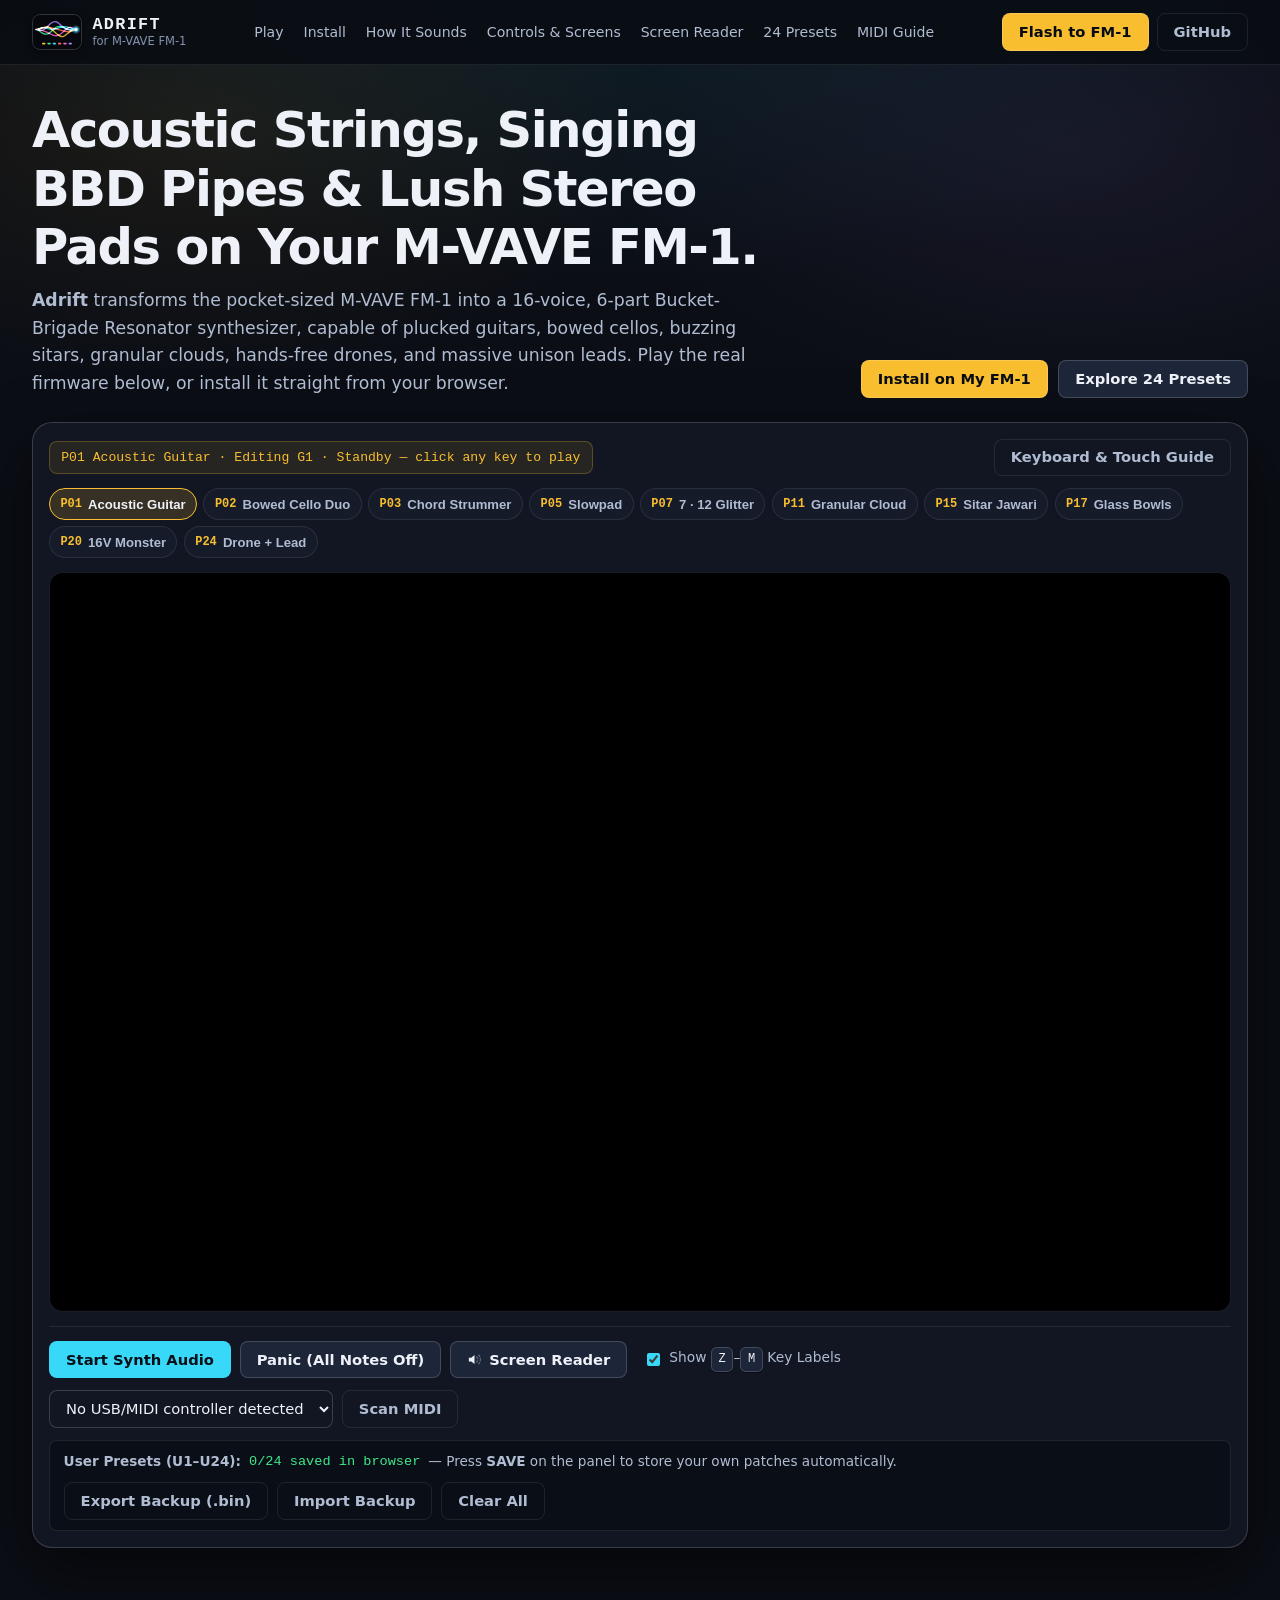
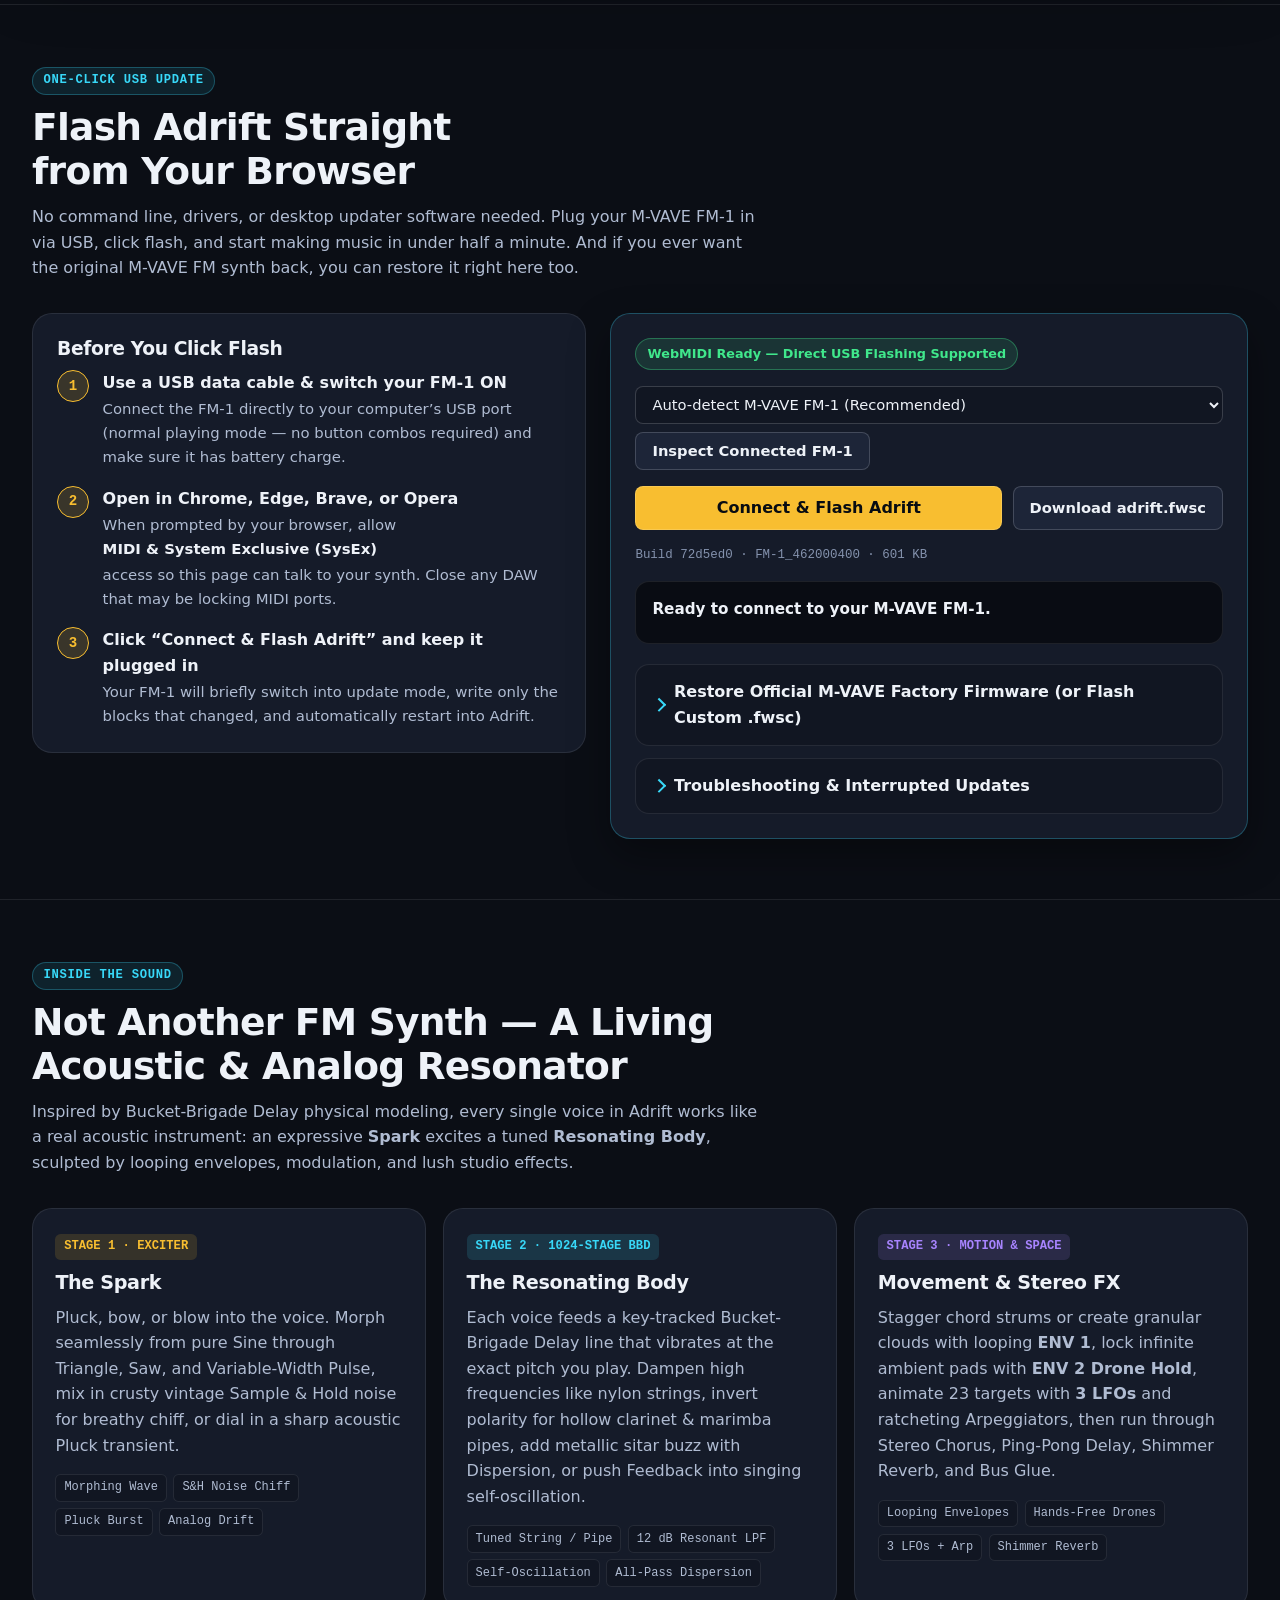
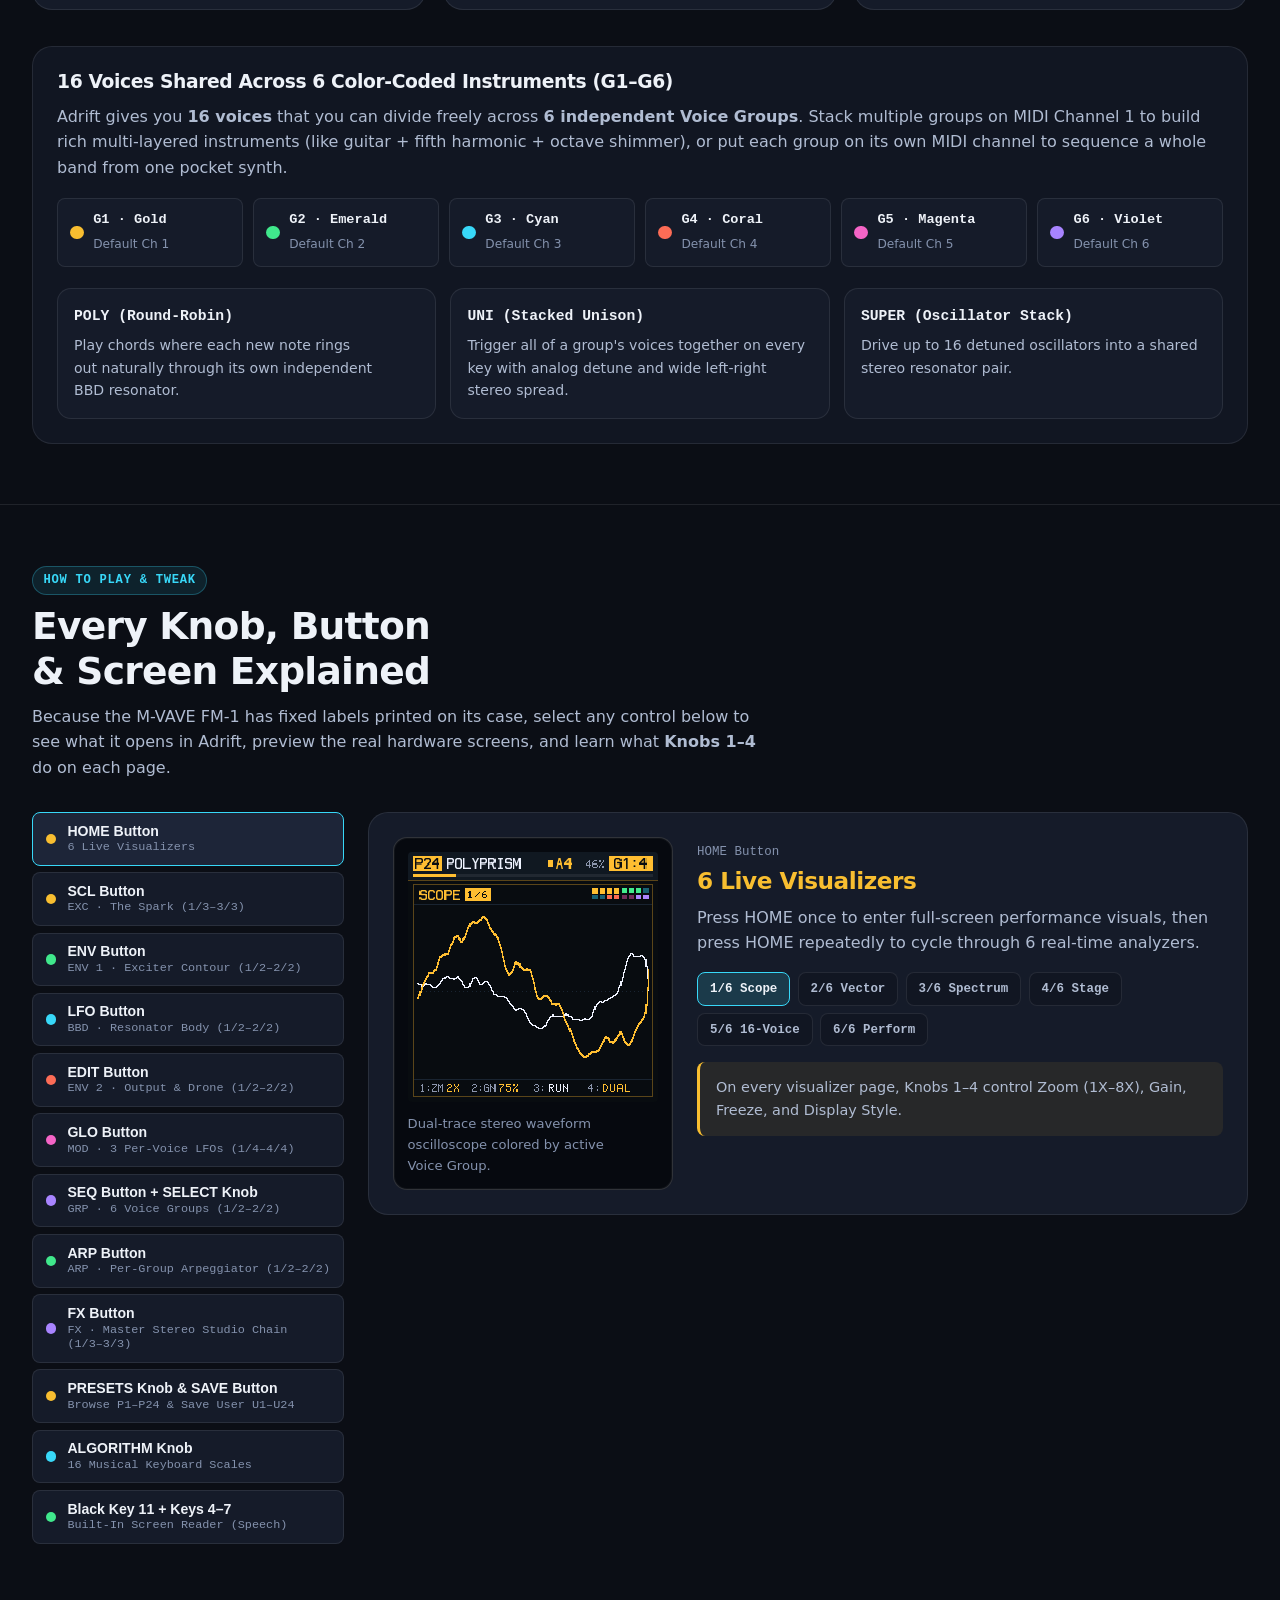
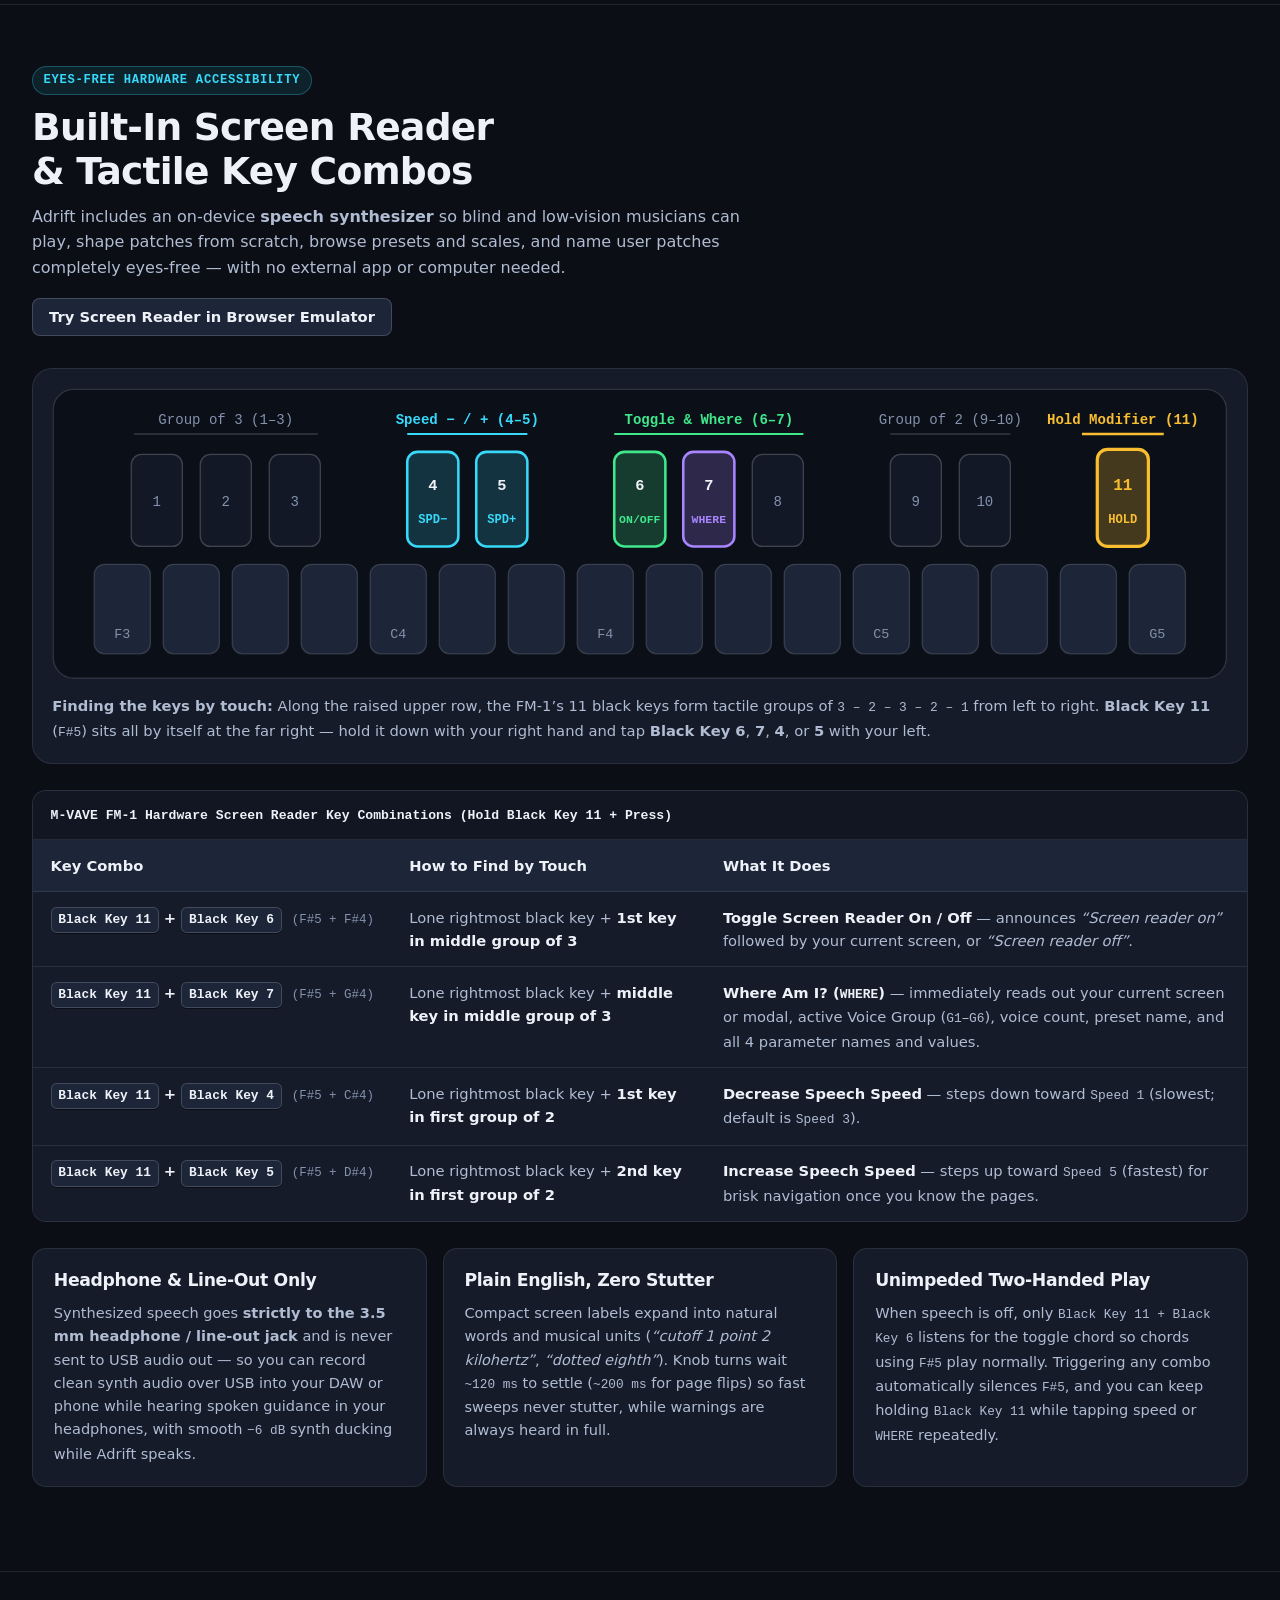
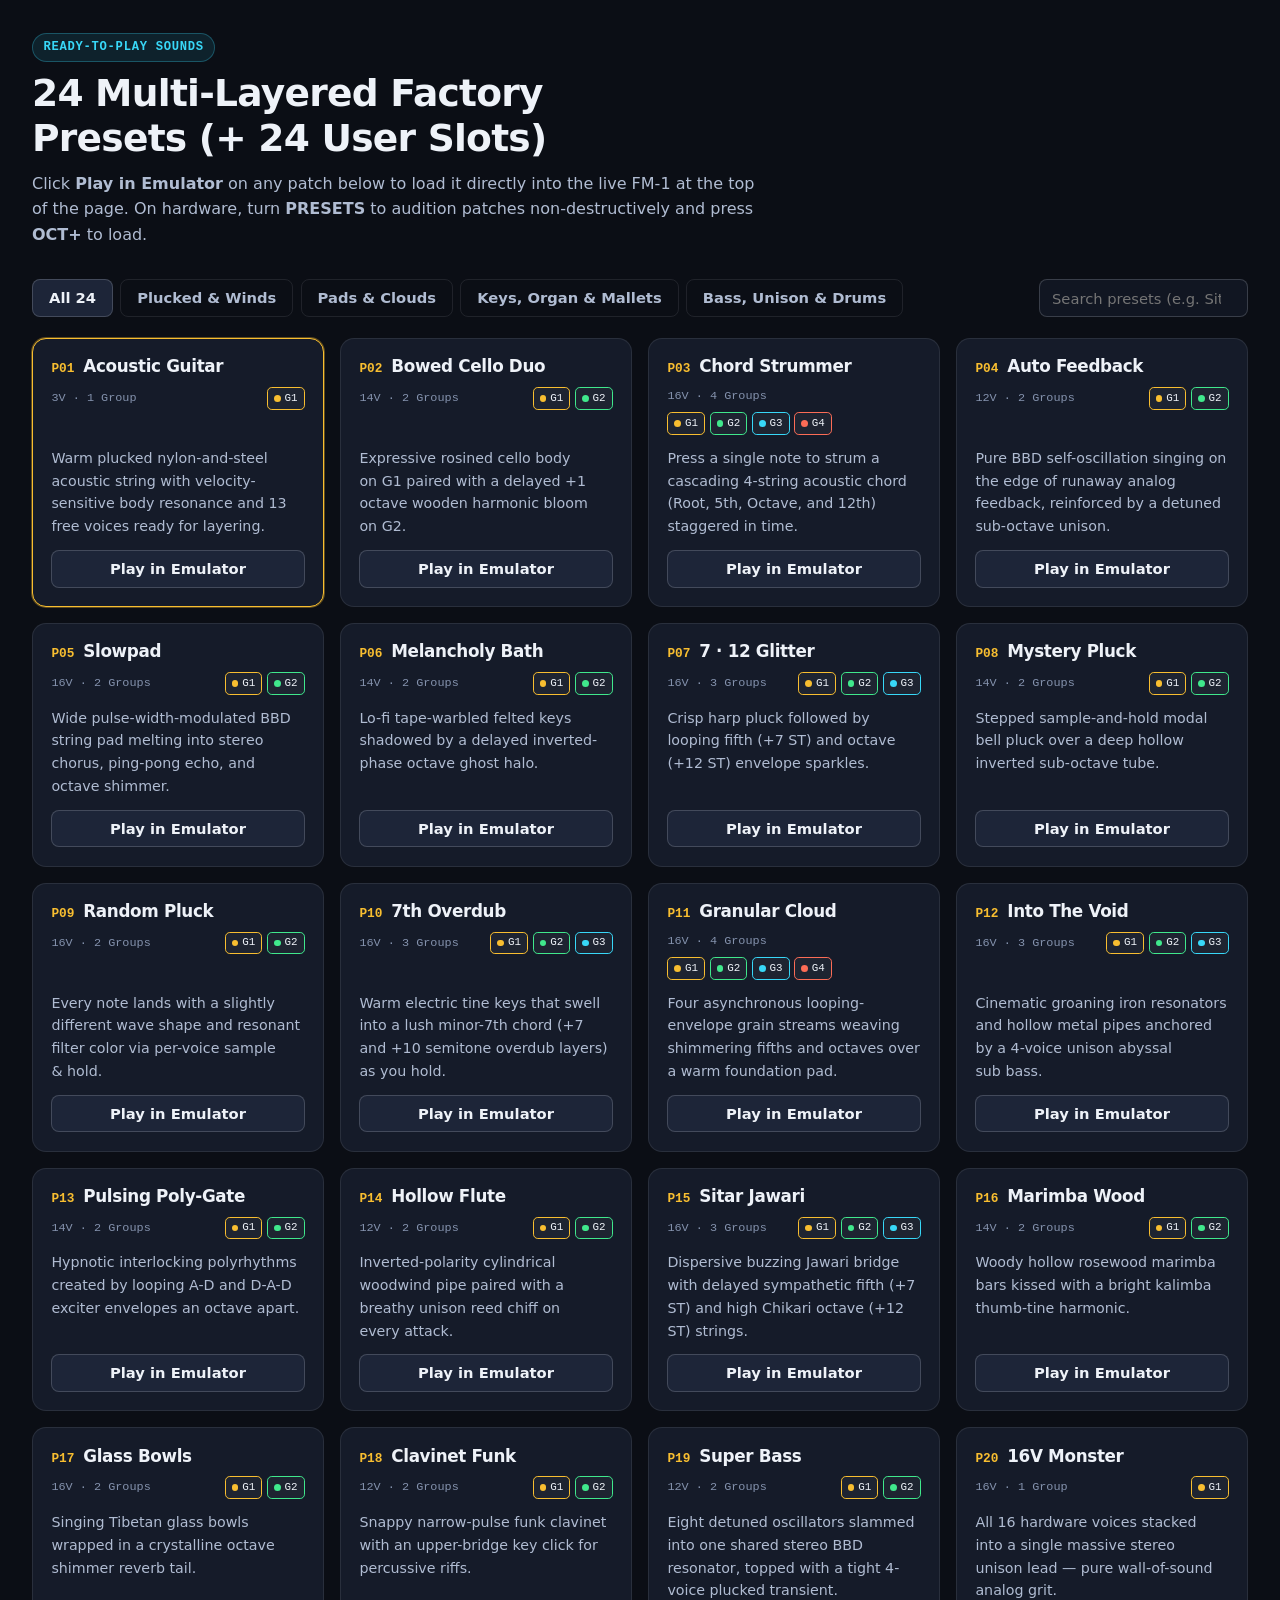
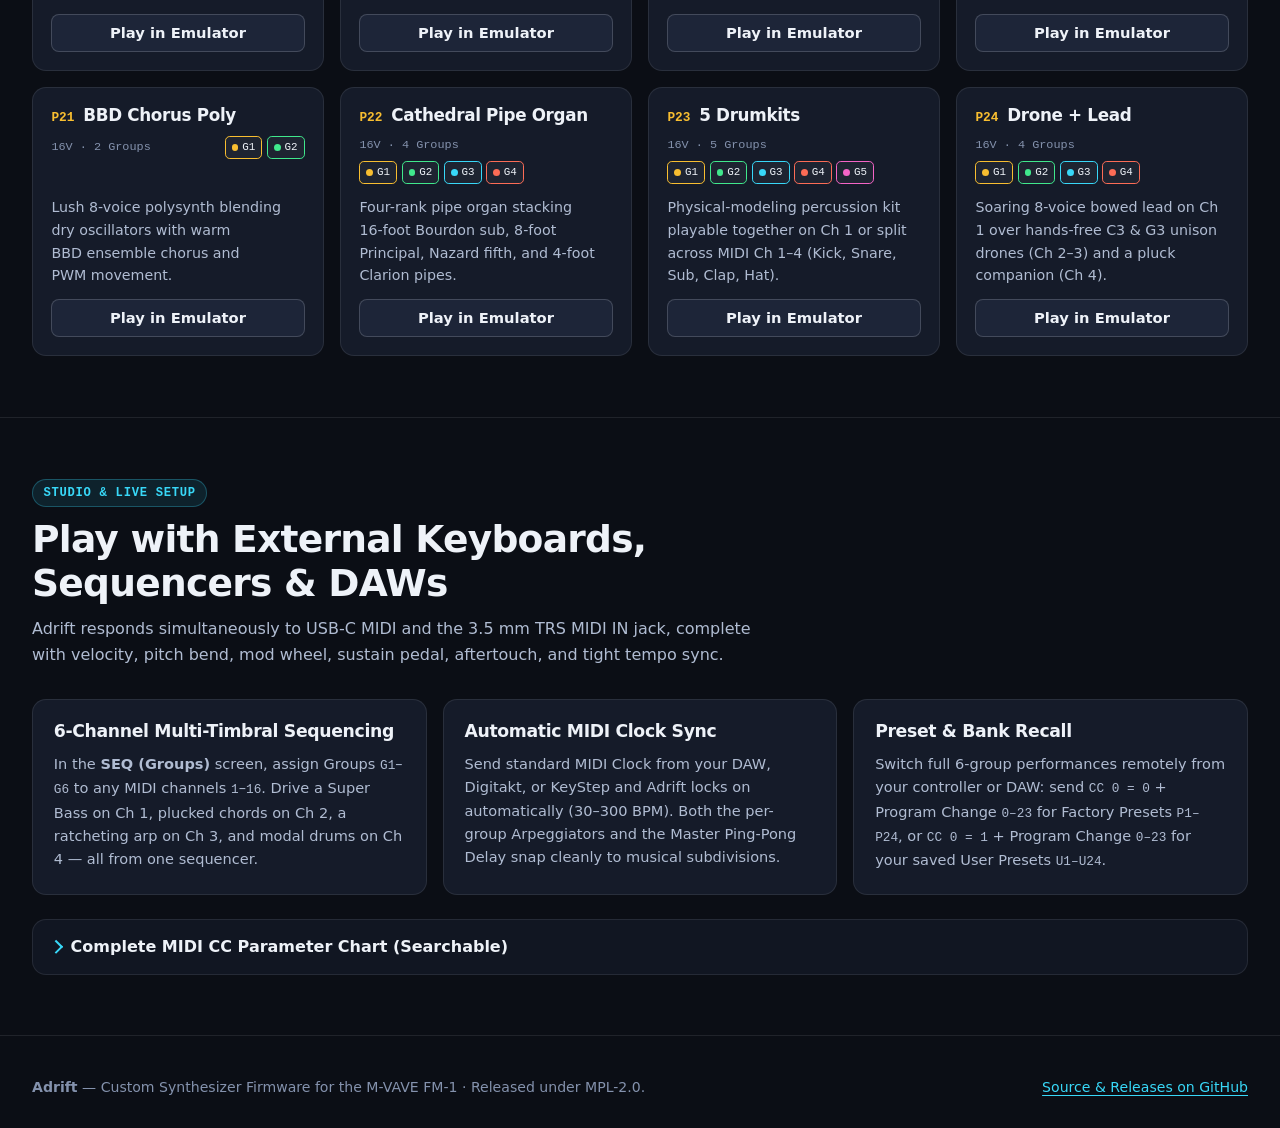
<file: index.html>
<!doctype html>
<html lang="en">
<head>
  <meta charset="utf-8">
  <meta name="viewport" content="width=device-width, initial-scale=1">
  <title>Adrift — 16-Voice BBD Resonator Synthesizer for M-VAVE FM-1</title>
  <meta name="description" content="Play Adrift live in your browser or flash it onto your M-VAVE FM-1 in seconds. A 16-voice, 6-part BBD physical-modeling & lush stereo synthesizer firmware.">
  <link rel="icon" href="data:image/svg+xml,%3Csvg xmlns='http://www.w3.org/2000/svg' viewBox='0 0 64 64'%3E%3Crect width='64' height='64' rx='14' fill='%230B0E15'/%3E%3Cpath d='M10 36 Q20 12 30 34 T54 28' fill='none' stroke='%23F8BE30' stroke-width='6' stroke-linecap='round'/%3E%3Ccircle cx='50' cy='28' r='5' fill='%2338D8F8'/%3E%3C/svg%3E">
  <link rel="stylesheet" href="./css/style.css">
</head>
<body>
  <a class="skip-link visually-hidden" href="#main-title">Skip to main content</a>

  <header class="site-header">
    <div class="container nav-inner">
      <a class="brand" href="#play">
        <svg class="brand-mark" viewBox="0 0 50 36" width="50" height="36" aria-hidden="true">
          <defs>
            <radialGradient id="brand-exciter-glow" cx="50%" cy="50%" r="50%">
              <stop offset="0%" stop-color="#FFFFFF"/>
              <stop offset="28%" stop-color="#BCEEFF" stop-opacity="0.95"/>
              <stop offset="56%" stop-color="#38D8F8" stop-opacity="0.52"/>
              <stop offset="100%" stop-color="#38D8F8" stop-opacity="0"/>
            </radialGradient>
          </defs>
          <rect width="50" height="36" rx="8" fill="#06080E"/>
          <rect class="brand-mark-frame" x="0.5" y="0.5" width="49" height="35" rx="7.5" fill="none"/>
          <g class="brand-waves" fill="none" stroke-width="1.25" stroke-linecap="round">
            <path d="M5 15.5 C7.17 15.34 9.33 14.63 11.5 13.98 S15.83 12.93 18 13.33 S22.33 14.52 24.5 15.14 S28.83 16.24 31 16.77 S35.33 17.65 37.5 17.66 S41.83 16.78 44 15.5" stroke="var(--g4-coral, #FC6C56)"/>
            <path d="M5 15.5 C7.17 14.74 9.33 13.67 11.5 13.72 S15.83 14.67 18 15.17 S22.33 15.35 24.5 14.69 S28.83 12.88 31 12.63 S35.33 12.98 37.5 13.71 S41.83 15.14 44 15.5" stroke="var(--g3-cyan, #38D8F8)"/>
            <path d="M5 15.5 C7.17 16.58 9.33 18.66 11.5 19.62 S15.83 20.27 18 18.43 S22.33 14.05 24.5 13.01 S28.83 12.11 31 13.13 S35.33 15.2 37.5 15.52 S41.83 15.46 44 15.5" stroke="var(--g2-emerald, #40E88C)"/>
            <path d="M5 15.5 C7.17 14.75 9.33 13.87 11.5 13.33 S15.83 12.64 18 13.92 S22.33 17.87 24.5 19.77 S28.83 23.15 31 22.6 S35.33 19.83 37.5 18 S41.83 15.37 44 15.5" stroke="var(--g1-gold, #F8BE30)"/>
            <path d="M5 15.5 C7.17 15.73 9.33 16.24 11.5 16.96 S15.83 18.61 18 19.82 S22.33 22.15 24.5 21.96 S28.83 20.31 31 18.16 S35.33 14.02 37.5 13.47 S41.83 14.23 44 15.5" stroke="var(--g5-magenta, #F464C6)"/>
            <path d="M5 15.5 C7.17 16.34 9.33 16.81 11.5 15.68 S15.83 12.17 18 10.06 S22.33 7.03 24.5 7.84 S28.83 11.1 31 13.18 S35.33 16.1 37.5 16.14 S41.83 15.54 44 15.5" stroke="var(--g6-violet, #A884FF)"/>
          </g>
          <line x1="3.8" y1="15.5" x2="5.6" y2="15.5" stroke="#EEF2F8" stroke-width="1.5" stroke-linecap="round"/>
          <circle cx="44" cy="15.5" r="4.6" fill="url(#brand-exciter-glow)"/>
          <circle cx="44" cy="15.5" r="1.35" fill="#FFFFFF"/>
          <g class="brand-pips">
            <rect x="10" y="28.8" width="3.5" height="1.6" rx="0.8" fill="var(--g1-gold, #F8BE30)"/>
            <rect x="15.3" y="28.8" width="3.5" height="1.6" rx="0.8" fill="var(--g2-emerald, #40E88C)"/>
            <rect x="20.6" y="28.8" width="3.5" height="1.6" rx="0.8" fill="var(--g3-cyan, #38D8F8)"/>
            <rect x="25.9" y="28.8" width="3.5" height="1.6" rx="0.8" fill="var(--g4-coral, #FC6C56)"/>
            <rect x="31.2" y="28.8" width="3.5" height="1.6" rx="0.8" fill="var(--g5-magenta, #F464C6)"/>
            <rect x="36.5" y="28.8" width="3.5" height="1.6" rx="0.8" fill="var(--g6-violet, #A884FF)"/>
          </g>
        </svg>
        <span class="brand-text">
          <span class="brand-name">ADRIFT</span>
          <span class="brand-sub">for M-VAVE FM-1</span>
        </span>
      </a>

      <nav aria-label="Primary sections">
        <ul class="nav-links">
          <li><a href="#play">Play</a></li>
          <li><a href="#install">Install</a></li>
          <li><a href="#sound">How It Sounds</a></li>
          <li><a href="#controls">Controls &amp; Screens</a></li>
          <li><a href="#accessibility">Screen Reader</a></li>
          <li><a href="#presets">24 Presets</a></li>
          <li><a href="#midi">MIDI Guide</a></li>
        </ul>
      </nav>

      <div class="nav-actions">
        <a class="btn btn-primary" href="#install">Flash to FM-1</a>
        <a class="btn btn-ghost" href="https://github.com/romainguy/adrift" target="_blank" rel="noopener noreferrer">GitHub</a>
      </div>
    </div>
  </header>

  <main>
    <!-- 1. HERO + LIVE IN-BROWSER M-VAVE FM-1 EMULATOR -->
    <section id="play" class="hero-section">
      <div class="container">
        <div class="hero-intro">
          <div>
            <h1 id="main-title" tabindex="-1">Acoustic Strings, Singing BBD Pipes &amp; Lush Stereo Pads on Your M-VAVE FM-1.</h1>
            <p class="hero-lead">
              <strong>Adrift</strong> transforms the pocket-sized M-VAVE FM-1 into a 16-voice, 6-part Bucket-Brigade Resonator synthesizer, capable of plucked guitars, bowed cellos, buzzing sitars, granular clouds, hands-free drones, and massive unison leads. Play the real firmware below, or install it straight from your browser.
            </p>
          </div>
          <div class="hero-cta-box">
            <a class="btn btn-primary" href="#install">Install on My FM-1</a>
            <a class="btn btn-secondary" href="#presets">Explore 24 Presets</a>
          </div>
        </div>

        <div class="emu-shell" aria-label="Interactive M-VAVE FM-1 synthesizer">
          <div class="emu-topbar">
            <div id="emu-live-readout" class="emu-readout" role="status" aria-live="polite">
              P01 Acoustic Guitar · Editing G1 · Standby — click any key to play
            </div>
            <div class="emu-toolbar-group">
              <button type="button" id="btn-open-shortcuts" class="btn btn-ghost">
                Keyboard &amp; Touch Guide
              </button>
            </div>
          </div>

          <div id="hero-quick-presets" class="quick-presets-strip" role="group" aria-label="Featured presets"></div>

          <div class="canvas-frame">
            <canvas
              id="fm1-canvas"
              width="1280"
              height="800"
              tabindex="0"
              aria-label="Interactive M-VAVE FM-1 front panel: click or touch the 27 keys at the bottom to play notes, drag knobs up and down to shape the sound, or press panel buttons to switch screens."
            ></canvas>
          </div>

          <div class="emu-toolbar">
            <div class="emu-toolbar-group">
              <button type="button" id="btn-audio-toggle" class="btn btn-accent" data-state="idle">
                Start Synth Audio
              </button>
              <button type="button" id="btn-panic" class="btn btn-secondary" title="Silence all ringing voices and feedback">
                Panic (All Notes Off)
              </button>
              <button type="button" id="btn-sr-toggle" class="btn btn-secondary" aria-pressed="false">
                <svg class="sr-btn-icon" viewBox="0 0 16 16" width="15" height="15" aria-hidden="true">
                  <path d="M2 6h2.6L8 3.2v9.6L4.6 10H2z" fill="currentColor"/>
                  <path class="sr-icon-waves" d="M10.4 5.3a4.2 4.2 0 0 1 0 5.4M12.6 3.5a6.8 6.8 0 0 1 0 9" fill="none" stroke="currentColor" stroke-width="1.5" stroke-linecap="round"/>
                </svg>
                <span>Screen Reader</span>
              </button>
              <div id="sr-extra-controls" class="sr-extra-controls" role="group" aria-label="Screen reader actions" hidden>
                <button type="button" id="btn-sr-where" class="btn btn-ghost">Where Am I?</button>
                <button type="button" id="btn-sr-slower" class="btn btn-ghost">Slower</button>
                <button type="button" id="btn-sr-faster" class="btn btn-ghost">Faster</button>
              </div>
              <label class="toggle-label">
                <input type="checkbox" id="chk-qwerty" checked>
                <span>Show <kbd>Z</kbd>–<kbd>M</kbd> Key Labels</span>
              </label>
            </div>

            <div class="emu-toolbar-group">
              <label for="midi-input-select" class="visually-hidden">MIDI Keyboard Input</label>
              <select id="midi-input-select" title="Play Adrift from an external USB-MIDI keyboard">
                <option value="all">MIDI Keyboard: Auto</option>
              </select>
              <button type="button" id="btn-midi-connect" class="btn btn-ghost">
                Scan MIDI
              </button>
            </div>
          </div>

          <div class="user-bank-bar">
            <div class="user-bank-meta">
              <strong>User Presets (U1–U24):</strong>
              <span id="user-preset-count" class="user-bank-count">0/24 saved in browser</span>
              <span>— Press <strong>SAVE</strong> on the panel to store your own patches automatically.</span>
            </div>
            <div class="emu-toolbar-group">
              <button type="button" id="btn-export-presets" class="btn btn-ghost">Export Backup (.bin)</button>
              <label class="btn btn-ghost file-btn-label">
                <span>Import Backup</span>
                <input type="file" id="file-import-presets" accept=".bin,application/octet-stream">
              </label>
              <button type="button" id="btn-reset-presets" class="btn btn-ghost">Clear All</button>
            </div>
          </div>
        </div>
      </div>
    </section>

    <!-- 2. DIRECT BROWSER WEBMIDI FIRMWARE INSTALLER -->
    <section id="install">
      <div class="container">
        <div class="section-header">
          <span class="eyebrow">One-Click USB Update</span>
          <h2>Flash Adrift Straight from Your Browser</h2>
          <p>
            No command line, drivers, or desktop updater software needed. Plug your M-VAVE FM-1 in via USB, click flash, and start making music in under half a minute. And if you ever want the original M-VAVE FM synth back, you can restore it right here too.
          </p>
        </div>

        <div class="install-grid">
          <div class="steps-card">
            <h3>Before You Click Flash</h3>
            <ol class="step-list" role="list">
              <li>
                <span class="step-num" aria-hidden="true">1</span>
                <div>
                  <strong>Use a USB data cable &amp; switch your FM-1 ON</strong>
                  <p>Connect the FM-1 directly to your computer’s USB port (normal playing mode — no button combos required) and make sure it has battery charge.</p>
                </div>
              </li>
              <li>
                <span class="step-num" aria-hidden="true">2</span>
                <div>
                  <strong>Open in Chrome, Edge, Brave, or Opera</strong>
                  <p>When prompted by your browser, allow <strong>MIDI &amp; System Exclusive (SysEx)</strong> access so this page can talk to your synth. Close any DAW that may be locking MIDI ports.</p>
                </div>
              </li>
              <li>
                <span class="step-num" aria-hidden="true">3</span>
                <div>
                  <strong>Click “Connect &amp; Flash Adrift” and keep it plugged in</strong>
                  <p>Your FM-1 will briefly switch into update mode, write only the blocks that changed, and automatically restart into Adrift.</p>
                </div>
              </li>
            </ol>
          </div>

          <div class="flasher-card">
            <div id="flash-support-pill" class="support-pill" data-status="ok">
              Checking WebMIDI support…
            </div>

            <div class="flasher-port-row">
              <label for="flash-port-select" class="visually-hidden">Target FM-1 MIDI Port</label>
              <select id="flash-port-select">
                <option value="">Auto-detect M-VAVE FM-1 (Recommended)</option>
              </select>
              <button type="button" id="btn-check-device" class="btn btn-secondary">
                Inspect Connected FM-1
              </button>
            </div>

            <div class="flasher-cta-row">
              <button type="button" id="btn-flash-adrift" class="btn btn-primary">
                Connect &amp; Flash Adrift
              </button>
              <a class="btn btn-secondary" href="./adrift.fwsc" download="adrift.fwsc">
                Download adrift.fwsc
              </a>
            </div>

            <p id="fw-version-meta" class="fw-meta-note">Latest Firmware Package · adrift.fwsc</p>

            <div class="flash-console" role="region" aria-label="Firmware update status" aria-live="polite">
              <div id="flash-status-headline" class="flash-headline" data-state="idle">
                Ready to connect to your M-VAVE FM-1.
              </div>
              <div id="flash-progress-wrap" class="flash-progress-wrap" hidden>
                <progress id="flash-progress-bar" max="100" value="0"></progress>
              </div>
              <ul id="flash-status-log" class="flash-log" role="list"></ul>
            </div>

            <div class="disclosure-stack">
              <details class="accordion">
                <summary>Restore Official M-VAVE Factory Firmware (or Flash Custom .fwsc)</summary>
                <div class="accordion-body">
                  <p>
                    Adrift is completely reversible. To return to the factory M-VAVE FM synth, select your official <code>FM-1.fwsc</code> (V15) update file below and click <strong>Flash Selected File</strong>.
                  </p>
                  <div class="custom-fw-row">
                    <input type="file" id="file-custom-fwsc" accept=".fwsc">
                    <button type="button" id="btn-flash-custom" class="btn btn-secondary" disabled>
                      Flash Selected File
                    </button>
                  </div>
                </div>
              </details>

              <details class="accordion">
                <summary>Troubleshooting &amp; Interrupted Updates</summary>
                <div class="accordion-body">
                  <p>
                    <strong>“FM-1 not found”?</strong> Double-check that your USB cable carries data (many charging cables only connect power wires) and quit Ableton Live, Logic, or MIDI utilities on Windows that take exclusive control of USB-MIDI ports.
                  </p>
                  <p style="margin-block-end:0">
                    <strong>Cable unplugged mid-update?</strong> Don’t worry — your FM-1 stays safely inside its update loader. Simply plug the USB cable back in and click <strong>Connect &amp; Flash Adrift</strong> again; it picks up right where it stopped.
                  </p>
                </div>
              </details>
            </div>
          </div>
        </div>
      </div>
    </section>

    <!-- 3. WHAT ADRIFT DOES — VISUAL SOUND ARCHITECTURE -->
    <section id="sound">
      <div class="container">
        <div class="section-header">
          <span class="eyebrow">Inside the Sound</span>
          <h2>Not Another FM Synth — A Living Acoustic &amp; Analog Resonator</h2>
          <p>
            Inspired by Bucket-Brigade Delay physical modeling, every single voice in Adrift works like a real acoustic instrument: an expressive <strong>Spark</strong> excites a tuned <strong>Resonating Body</strong>, sculpted by looping envelopes, modulation, and lush studio effects.
          </p>
        </div>

        <div class="signal-flow-grid">
          <article class="stage-card">
            <span class="stage-badge" style="background:rgba(248,190,48,0.14);color:var(--g1-gold)">STAGE 1 · EXCITER</span>
            <h3>The Spark</h3>
            <p>
              Pluck, bow, or blow into the voice. Morph seamlessly from pure Sine through Triangle, Saw, and Variable-Width Pulse, mix in crusty vintage Sample &amp; Hold noise for breathy chiff, or dial in a sharp acoustic Pluck transient.
            </p>
            <ul class="stage-tags" role="list">
              <li>Morphing Wave</li>
              <li>S&amp;H Noise Chiff</li>
              <li>Pluck Burst</li>
              <li>Analog Drift</li>
            </ul>
          </article>

          <article class="stage-card">
            <span class="stage-badge" style="background:rgba(56,216,248,0.14);color:var(--g3-cyan)">STAGE 2 · 1024-STAGE BBD</span>
            <h3>The Resonating Body</h3>
            <p>
              Each voice feeds a key-tracked Bucket-Brigade Delay line that vibrates at the exact pitch you play. Dampen high frequencies like nylon strings, invert polarity for hollow clarinet &amp; marimba pipes, add metallic sitar buzz with Dispersion, or push Feedback into singing self-oscillation.
            </p>
            <ul class="stage-tags" role="list">
              <li>Tuned String / Pipe</li>
              <li>12 dB Resonant LPF</li>
              <li>Self-Oscillation</li>
              <li>All-Pass Dispersion</li>
            </ul>
          </article>

          <article class="stage-card">
            <span class="stage-badge" style="background:rgba(168,132,255,0.14);color:var(--g6-violet)">STAGE 3 · MOTION &amp; SPACE</span>
            <h3>Movement &amp; Stereo FX</h3>
            <p>
              Stagger chord strums or create granular clouds with looping <strong>ENV 1</strong>, lock infinite ambient pads with <strong>ENV 2 Drone Hold</strong>, animate 23 targets with <strong>3 LFOs</strong> and ratcheting Arpeggiators, then run through Stereo Chorus, Ping-Pong Delay, Shimmer Reverb, and Bus Glue.
            </p>
            <ul class="stage-tags" role="list">
              <li>Looping Envelopes</li>
              <li>Hands-Free Drones</li>
              <li>3 LFOs + Arp</li>
              <li>Shimmer Reverb</li>
            </ul>
          </article>
        </div>

        <div class="groups-showcase">
          <h3>16 Voices Shared Across 6 Color-Coded Instruments (G1–G6)</h3>
          <p>
            Adrift gives you <strong>16 voices</strong> that you can divide freely across <strong>6 independent Voice Groups</strong>. Stack multiple groups on MIDI Channel 1 to build rich multi-layered instruments (like guitar + fifth harmonic + octave shimmer), or put each group on its own MIDI channel to sequence a whole band from one pocket synth.
          </p>

          <ul class="group-swatches" role="list">
            <li class="group-swatch">
              <span class="swatch-pip" style="background:var(--g1-gold)" aria-hidden="true"></span>
              <div><strong>G1 · Gold</strong><span>Default Ch 1</span></div>
            </li>
            <li class="group-swatch">
              <span class="swatch-pip" style="background:var(--g2-emerald)" aria-hidden="true"></span>
              <div><strong>G2 · Emerald</strong><span>Default Ch 2</span></div>
            </li>
            <li class="group-swatch">
              <span class="swatch-pip" style="background:var(--g3-cyan)" aria-hidden="true"></span>
              <div><strong>G3 · Cyan</strong><span>Default Ch 3</span></div>
            </li>
            <li class="group-swatch">
              <span class="swatch-pip" style="background:var(--g4-coral)" aria-hidden="true"></span>
              <div><strong>G4 · Coral</strong><span>Default Ch 4</span></div>
            </li>
            <li class="group-swatch">
              <span class="swatch-pip" style="background:var(--g5-magenta)" aria-hidden="true"></span>
              <div><strong>G5 · Magenta</strong><span>Default Ch 5</span></div>
            </li>
            <li class="group-swatch">
              <span class="swatch-pip" style="background:var(--g6-violet)" aria-hidden="true"></span>
              <div><strong>G6 · Violet</strong><span>Default Ch 6</span></div>
            </li>
          </ul>

          <div class="modes-trio">
            <div class="mode-box">
              <h4>POLY (Round-Robin)</h4>
              <p>Play chords where each new note rings out naturally through its own independent BBD resonator.</p>
            </div>
            <div class="mode-box">
              <h4>UNI (Stacked Unison)</h4>
              <p>Trigger all of a group's voices together on every key with analog detune and wide left-right stereo spread.</p>
            </div>
            <div class="mode-box">
              <h4>SUPER (Oscillator Stack)</h4>
              <p>Drive up to 16 detuned oscillators into a shared stereo resonator pair.</p>
            </div>
          </div>
        </div>
      </div>
    </section>

    <!-- 4. INTERACTIVE HARDWARE CONTROL & SCREEN GUIDE -->
    <section id="controls">
      <div class="container">
        <div class="section-header">
          <span class="eyebrow">How to Play &amp; Tweak</span>
          <h2>Every Knob, Button &amp; Screen Explained</h2>
          <p>
            Because the M-VAVE FM-1 has fixed labels printed on its case, select any control below to see what it opens in Adrift, preview the real hardware screens, and learn what <strong>Knobs 1–4</strong> do on each page.
          </p>
        </div>

        <div class="explorer-shell">
          <div class="explorer-layout">
            <ul id="control-guide-list" class="control-list" role="list" aria-label="Hardware controls"></ul>

            <div class="explorer-detail" aria-live="polite">
              <div class="oled-frame">
                <img
                  id="cg-screen-img"
                  src="./assets/screens/01_home_scope.png"
                  width="480"
                  height="480"
                  loading="lazy"
                  decoding="async"
                  alt="Adrift hardware screen preview"
                >
                <p id="cg-screen-caption" class="oled-caption"></p>
              </div>

              <div class="explorer-copy">
                <span id="cg-hw-label" class="cg-hw-tag"></span>
                <h3 id="cg-adrift-role"></h3>
                <p id="cg-summary"></p>

                <div id="cg-subpage-tabs" class="subpage-tabs" role="group" aria-label="Screen subpages"></div>

                <div id="cg-tip" class="pro-tip-box"></div>
              </div>
            </div>
          </div>
        </div>
      </div>
    </section>

    <!-- 4B. BUILT-IN SCREEN READER & TACTILE KEY COMBOS -->
    <section id="accessibility">
      <div class="container">
        <div class="section-header">
          <span class="eyebrow">Eyes-Free Hardware Accessibility</span>
          <h2>Built-In Screen Reader &amp; Tactile Key Combos</h2>
          <p>
            Adrift includes an on-device <strong>speech synthesizer</strong> so blind and low-vision musicians can play, shape patches from scratch, browse presets and scales, and name user patches completely eyes-free — with no external app or computer needed.
          </p>
          <div class="sr-cta-row">
            <button type="button" id="btn-try-sr" class="btn btn-secondary">
              Try Screen Reader in Browser Emulator
            </button>
          </div>
        </div>

        <figure class="sr-keyboard-figure">
          <svg role="img" aria-labelledby="sr-kbd-svg-title" viewBox="0 0 920 228" class="sr-kbd-svg">
            <title id="sr-kbd-svg-title">M-VAVE FM-1 27-key panel showing 11 raised black keys grouped 3, 2, 3, 2, 1 from left to right: hold Black Key 11 on the far right and press Black Keys 4 or 5 for speech speed down or up, Black Key 6 to toggle speech on or off, or Black Key 7 for Where Am I</title>
            <rect x="1" y="1" width="918" height="226" rx="16" fill="#0B0F18" stroke="rgba(238,242,248,0.14)"/>

            <!-- Group tactile labels along top -->
            <g font-family="ui-monospace, SFMono-Regular, Menlo, monospace" font-size="11" text-anchor="middle">
              <text x="136" y="28" fill="#8492AD">Group of 3 (1–3)</text>
              <line x1="64" y1="36" x2="208" y2="36" stroke="rgba(238,242,248,0.18)"/>

              <text x="325" y="28" fill="#38D8F8" font-weight="700">Speed − / + (4–5)</text>
              <line x1="278" y1="36" x2="372" y2="36" stroke="#38D8F8" stroke-width="1.5"/>

              <text x="514" y="28" fill="#40E88C" font-weight="700">Toggle &amp; Where (6–7)</text>
              <line x1="440" y1="36" x2="588" y2="36" stroke="#40E88C" stroke-width="1.5"/>

              <text x="703" y="28" fill="#8492AD">Group of 2 (9–10)</text>
              <line x1="656" y1="36" x2="750" y2="36" stroke="rgba(238,242,248,0.18)"/>

              <text x="838" y="28" fill="#F8BE30" font-weight="700">Hold Modifier (11)</text>
              <line x1="806" y1="36" x2="870" y2="36" stroke="#F8BE30" stroke-width="2"/>
            </g>

            <!-- 16 White Keys (F3 .. G5) -->
            <g fill="#1D2538" stroke="rgba(238,242,248,0.16)">
              <rect x="33" y="138" width="44" height="70" rx="8"/>
              <rect x="87" y="138" width="44" height="70" rx="8"/>
              <rect x="141" y="138" width="44" height="70" rx="8"/>
              <rect x="195" y="138" width="44" height="70" rx="8"/>
              <rect x="249" y="138" width="44" height="70" rx="8"/>
              <rect x="303" y="138" width="44" height="70" rx="8"/>
              <rect x="357" y="138" width="44" height="70" rx="8"/>
              <rect x="411" y="138" width="44" height="70" rx="8"/>
              <rect x="465" y="138" width="44" height="70" rx="8"/>
              <rect x="519" y="138" width="44" height="70" rx="8"/>
              <rect x="573" y="138" width="44" height="70" rx="8"/>
              <rect x="627" y="138" width="44" height="70" rx="8"/>
              <rect x="681" y="138" width="44" height="70" rx="8"/>
              <rect x="735" y="138" width="44" height="70" rx="8"/>
              <rect x="789" y="138" width="44" height="70" rx="8"/>
              <rect x="843" y="138" width="44" height="70" rx="8"/>
            </g>
            <g font-family="ui-monospace, SFMono-Regular, Menlo, monospace" font-size="10.5" fill="#8492AD" text-anchor="middle">
              <text x="55" y="196">F3</text>
              <text x="271" y="196">C4</text>
              <text x="433" y="196">F4</text>
              <text x="649" y="196">C5</text>
              <text x="865" y="196">G5</text>
            </g>

            <!-- Inactive Raised Black Keys (1, 2, 3, 8, 9, 10) -->
            <g fill="#121826" stroke="rgba(238,242,248,0.22)">
              <rect x="62" y="52" width="40" height="72" rx="8"/>
              <rect x="116" y="52" width="40" height="72" rx="8"/>
              <rect x="170" y="52" width="40" height="72" rx="8"/>
              <rect x="548" y="52" width="40" height="72" rx="8"/>
              <rect x="656" y="52" width="40" height="72" rx="8"/>
              <rect x="710" y="52" width="40" height="72" rx="8"/>
            </g>
            <g font-family="ui-monospace, SFMono-Regular, Menlo, monospace" font-size="11" fill="#8492AD" text-anchor="middle">
              <text x="82" y="92">1</text>
              <text x="136" y="92">2</text>
              <text x="190" y="92">3</text>
              <text x="568" y="92">8</text>
              <text x="676" y="92">9</text>
              <text x="730" y="92">10</text>
            </g>

            <!-- Active Screen Reader Combo Keys: 4 & 5 (Speed -/+), 6 (Toggle), 7 (Where), 11 (Hold Modifier) -->
            <rect x="278" y="50" width="40" height="74" rx="8" fill="rgba(56,216,248,0.18)" stroke="#38D8F8" stroke-width="2"/>
            <rect x="332" y="50" width="40" height="74" rx="8" fill="rgba(56,216,248,0.18)" stroke="#38D8F8" stroke-width="2"/>
            <rect x="440" y="50" width="40" height="74" rx="8" fill="rgba(64,232,140,0.20)" stroke="#40E88C" stroke-width="2"/>
            <rect x="494" y="50" width="40" height="74" rx="8" fill="rgba(168,132,255,0.22)" stroke="#A884FF" stroke-width="2"/>
            <rect x="818" y="48" width="40" height="76" rx="8" fill="rgba(248,190,48,0.24)" stroke="#F8BE30" stroke-width="2.5"/>

            <g font-family="ui-monospace, SFMono-Regular, Menlo, monospace" text-anchor="middle" font-weight="700">
              <text x="298" y="80" font-size="12" fill="#EEF2F8">4</text>
              <text x="298" y="106" font-size="9.5" fill="#38D8F8">SPD−</text>

              <text x="352" y="80" font-size="12" fill="#EEF2F8">5</text>
              <text x="352" y="106" font-size="9.5" fill="#38D8F8">SPD+</text>

              <text x="460" y="80" font-size="12" fill="#EEF2F8">6</text>
              <text x="460" y="106" font-size="9" fill="#40E88C">ON/OFF</text>

              <text x="514" y="80" font-size="12" fill="#EEF2F8">7</text>
              <text x="514" y="106" font-size="9" fill="#A884FF">WHERE</text>

              <text x="838" y="80" font-size="12.5" fill="#F8BE30">11</text>
              <text x="838" y="106" font-size="9.5" fill="#F8BE30">HOLD</text>
            </g>
          </svg>
          <figcaption class="sr-kbd-caption">
            <strong>Finding the keys by touch:</strong> Along the raised upper row, the FM-1’s 11 black keys form tactile groups of <code>3 – 2 – 3 – 2 – 1</code> from left to right. <strong>Black Key 11</strong> (<code>F#5</code>) sits all by itself at the far right — hold it down with your right hand and tap <strong>Black Key 6</strong>, <strong>7</strong>, <strong>4</strong>, or <strong>5</strong> with your left.
          </figcaption>
        </figure>

        <div tabindex="0" role="region" aria-labelledby="sr-combos-caption" class="sr-table-wrapper">
          <table class="sr-combos-table">
            <caption id="sr-combos-caption">M-VAVE FM-1 Hardware Screen Reader Key Combinations (Hold Black Key 11 + Press)</caption>
            <thead>
              <tr>
                <th scope="col">Key Combo</th>
                <th scope="col">How to Find by Touch</th>
                <th scope="col">What It Does</th>
              </tr>
            </thead>
            <tbody>
              <tr>
                <th scope="row"><kbd>Black Key 11</kbd> + <kbd>Black Key 6</kbd> <span class="sr-note-sub">(F#5 + F#4)</span></th>
                <td>Lone rightmost black key + <strong>1st key in middle group of 3</strong></td>
                <td><strong>Toggle Screen Reader On / Off</strong> — announces <em>“Screen reader on”</em> followed by your current screen, or <em>“Screen reader off”</em>.</td>
              </tr>
              <tr>
                <th scope="row"><kbd>Black Key 11</kbd> + <kbd>Black Key 7</kbd> <span class="sr-note-sub">(F#5 + G#4)</span></th>
                <td>Lone rightmost black key + <strong>middle key in middle group of 3</strong></td>
                <td><strong>Where Am I? (<code>WHERE</code>)</strong> — immediately reads out your current screen or modal, active Voice Group (<code>G1</code>–<code>G6</code>), voice count, preset name, and all 4 parameter names and values.</td>
              </tr>
              <tr>
                <th scope="row"><kbd>Black Key 11</kbd> + <kbd>Black Key 4</kbd> <span class="sr-note-sub">(F#5 + C#4)</span></th>
                <td>Lone rightmost black key + <strong>1st key in first group of 2</strong></td>
                <td><strong>Decrease Speech Speed</strong> — steps down toward <code>Speed 1</code> (slowest; default is <code>Speed 3</code>).</td>
              </tr>
              <tr>
                <th scope="row"><kbd>Black Key 11</kbd> + <kbd>Black Key 5</kbd> <span class="sr-note-sub">(F#5 + D#4)</span></th>
                <td>Lone rightmost black key + <strong>2nd key in first group of 2</strong></td>
                <td><strong>Increase Speech Speed</strong> — steps up toward <code>Speed 5</code> (fastest) for brisk navigation once you know the pages.</td>
              </tr>
            </tbody>
          </table>
        </div>

        <div class="midi-cards-grid">
          <article class="midi-info-card">
            <h3>Headphone &amp; Line-Out Only</h3>
            <p>
              Synthesized speech goes <strong>strictly to the 3.5 mm headphone / line-out jack</strong> and is never sent to USB audio out — so you can record clean synth audio over USB into your DAW or phone while hearing spoken guidance in your headphones, with smooth <code>−6 dB</code> synth ducking while Adrift speaks.
            </p>
          </article>

          <article class="midi-info-card">
            <h3>Plain English, Zero Stutter</h3>
            <p>
              Compact screen labels expand into natural words and musical units (<em>“cutoff 1 point 2 kilohertz”</em>, <em>“dotted eighth”</em>). Knob turns wait <code>~120 ms</code> to settle (<code>~200 ms</code> for page flips) so fast sweeps never stutter, while warnings are always heard in full.
            </p>
          </article>

          <article class="midi-info-card">
            <h3>Unimpeded Two-Handed Play</h3>
            <p>
              When speech is off, only <code>Black Key 11 + Black Key 6</code> listens for the toggle chord so chords using <code>F#5</code> play normally. Triggering any combo automatically silences <code>F#5</code>, and you can keep holding <code>Black Key 11</code> while tapping speed or <code>WHERE</code> repeatedly.
            </p>
          </article>
        </div>
      </div>
    </section>

    <!-- 5. 24 FACTORY PRESETS GALLERY -->
    <section id="presets">
      <div class="container">
        <div class="section-header">
          <span class="eyebrow">Ready-to-Play Sounds</span>
          <h2>24 Multi-Layered Factory Presets (+ 24 User Slots)</h2>
          <p>
            Click <strong>Play in Emulator</strong> on any patch below to load it directly into the live FM-1 at the top of the page. On hardware, turn <strong>PRESETS</strong> to audition patches non-destructively and press <strong>OCT+</strong> to load.
          </p>
        </div>

        <div class="presets-toolbar">
          <div class="preset-cat-tabs" role="group" aria-label="Filter presets by instrument style">
            <button type="button" class="btn btn-secondary" data-preset-cat="all" aria-pressed="true">All 24</button>
            <button type="button" class="btn btn-ghost" data-preset-cat="strings" aria-pressed="false">Plucked &amp; Winds</button>
            <button type="button" class="btn btn-ghost" data-preset-cat="pads" aria-pressed="false">Pads &amp; Clouds</button>
            <button type="button" class="btn btn-ghost" data-preset-cat="keys" aria-pressed="false">Keys, Organ &amp; Mallets</button>
            <button type="button" class="btn btn-ghost" data-preset-cat="leads" aria-pressed="false">Bass, Unison &amp; Drums</button>
          </div>

          <search aria-label="Search factory presets">
            <label for="preset-search-input" class="visually-hidden">Search presets</label>
            <input type="search" id="preset-search-input" placeholder="Search presets (e.g. Sitar, Pad, Organ)…">
          </search>
        </div>

        <div class="presets-grid-wrap">
          <div id="presets-grid" class="presets-grid"></div>
        </div>
      </div>
    </section>

    <!-- 6. EXTERNAL MIDI, CLOCK SYNC & STUDIO GUIDE -->
    <section id="midi">
      <div class="container">
        <div class="section-header">
          <span class="eyebrow">Studio &amp; Live Setup</span>
          <h2>Play with External Keyboards, Sequencers &amp; DAWs</h2>
          <p>
            Adrift responds simultaneously to USB-C MIDI and the 3.5 mm TRS MIDI IN jack, complete with velocity, pitch bend, mod wheel, sustain pedal, aftertouch, and tight tempo sync.
          </p>
        </div>

        <div class="midi-cards-grid">
          <article class="midi-info-card">
            <h3>6-Channel Multi-Timbral Sequencing</h3>
            <p>
              In the <strong>SEQ (Groups)</strong> screen, assign Groups <code>G1</code>–<code>G6</code> to any MIDI channels <code>1</code>–<code>16</code>. Drive a Super Bass on Ch 1, plucked chords on Ch 2, a ratcheting arp on Ch 3, and modal drums on Ch 4 — all from one sequencer.
            </p>
          </article>

          <article class="midi-info-card">
            <h3>Automatic MIDI Clock Sync</h3>
            <p>
              Send standard MIDI Clock from your DAW, Digitakt, or KeyStep and Adrift locks on automatically (30–300 BPM). Both the per-group Arpeggiators and the Master Ping-Pong Delay snap cleanly to musical subdivisions.
            </p>
          </article>

          <article class="midi-info-card">
            <h3>Preset &amp; Bank Recall</h3>
            <p>
              Switch full 6-group performances remotely from your controller or DAW: send <code>CC 0 = 0</code> + Program Change <code>0–23</code> for Factory Presets <code>P1–P24</code>, or <code>CC 0 = 1</code> + Program Change <code>0–23</code> for your saved User Presets <code>U1–U24</code>.
            </p>
          </article>
        </div>

        <details class="accordion">
          <summary>Complete MIDI CC Parameter Chart (Searchable)</summary>
          <div class="accordion-body">
            <search class="cc-search-bar" aria-label="Search MIDI CC chart">
              <label for="midi-cc-search" class="visually-hidden">Filter MIDI CC controls</label>
              <input type="search" id="midi-cc-search" placeholder="Search by CC number, section, or parameter (e.g. Feedback, Shimmer, CC 74)…">
              <span id="midi-cc-count" class="cc-count"></span>
            </search>

            <div class="table-scroll">
              <table class="cc-table">
                <thead>
                  <tr>
                    <th scope="col">CC #</th>
                    <th scope="col">Section</th>
                    <th scope="col">Musical Parameter</th>
                    <th scope="col">Range / Behavior</th>
                  </tr>
                </thead>
                <tbody id="midi-cc-tbody"></tbody>
              </table>
            </div>
          </div>
        </details>
      </div>
    </section>
  </main>

  <footer class="site-footer">
    <div class="container footer-inner">
      <div>
        <strong>Adrift</strong> — Custom Synthesizer Firmware for the M-VAVE FM-1 · Released under MPL-2.0.
      </div>
      <div>
        <a href="https://github.com/romainguy/adrift" target="_blank" rel="noopener noreferrer">Source &amp; Releases on GitHub</a>
      </div>
    </div>
  </footer>

  <!-- Computer Keyboard & Touch Shortcuts Modal -->
  <dialog id="shortcuts-dialog" class="modal-dialog" closedby="any" aria-labelledby="shortcuts-title">
    <div class="modal-header">
      <h2 id="shortcuts-title">Playing the Browser Emulator</h2>
      <button type="button" id="btn-close-shortcuts" class="btn btn-ghost">Close</button>
    </div>
    <div class="modal-body">
      <p>
        You can play Adrift with your mouse, multi-touch screen, external USB-MIDI keyboard, or your computer’s QWERTY keyboard:
      </p>
      <dl class="shortcut-dl">
        <dt><kbd>Z</kbd> – <kbd>M</kbd> &amp; <kbd>S</kbd><kbd>D</kbd><kbd>G</kbd><kbd>H</kbd><kbd>J</kbd></dt>
        <dd>Play chromatic piano notes in the main octave (C4–B4).</dd>

        <dt><kbd>Q</kbd> <kbd>W</kbd> <kbd>E</kbd> <kbd>R</kbd> <kbd>T</kbd> <kbd>Y</kbd> <kbd>U</kbd> <kbd>I</kbd></dt>
        <dd>Play upper-octave white keys (C5–C6).</dd>

        <dt><kbd>[</kbd> and <kbd>]</kbd></dt>
        <dd><strong>OCT -</strong> / <strong>OCT +</strong> (shift keyboard octave, or Cancel / Confirm inside Presets, Scales &amp; Save menus).</dd>

        <dt><kbd>1</kbd> <kbd>2</kbd> <kbd>3</kbd> <kbd>4</kbd> <kbd>5</kbd></dt>
        <dd>Open sound-shaping screens: <strong>EXC</strong>, <strong>ENV1</strong>, <strong>BBD</strong>, <strong>ENV2</strong>, and <strong>MOD</strong> (press again to flip subpages).</dd>

        <dt><kbd>6</kbd> · <kbd>9</kbd> · <kbd>0</kbd> · <kbd>F</kbd></dt>
        <dd>Open <strong>HOME</strong> visualizers (<kbd>6</kbd>), <strong>ARP</strong> (<kbd>9</kbd>), <strong>GROUPS</strong> (<kbd>0</kbd>), or Master <strong>FX</strong> (<kbd>F</kbd>).</dd>

        <dt><kbd>7</kbd> · <kbd>-</kbd>/<kbd>=</kbd> · <kbd>;</kbd>/<kbd>'</kbd></dt>
        <dd>Cycle Voice Group <code>G1–G6</code> (<kbd>7</kbd>), browse Presets (<kbd>-</kbd> / <kbd>=</kbd>), or browse Scales (<kbd>;</kbd> / <kbd>'</kbd>).</dd>

        <dt><kbd>8</kbd> (or <kbd>⌘S</kbd> / <kbd>Ctrl+S</kbd>)</dt>
        <dd>Open <strong>SAVE PRESET</strong> — type your patch name directly on your keyboard and press <kbd>Enter</kbd> to save!</dd>

        <dt><kbd>F1</kbd> · <kbd>F2</kbd> · <kbd>F3</kbd>/<kbd>F4</kbd></dt>
        <dd>Built-in Screen Reader: toggle speech (<kbd>F1</kbd>), read full current screen (<kbd>F2</kbd>), or adjust speech speed down/up (<kbd>F3</kbd> / <kbd>F4</kbd>). On touch screens, hold <strong>Black Key 11</strong> + <strong>6 / 7 / 4 / 5</strong> just like hardware.</dd>

        <dt>Knobs &amp; Badges</dt>
        <dd>Drag any knob vertically (hold <kbd>Shift</kbd> for fine tune), scroll your mouse wheel over a knob, or click badges right on the screen.</dd>
      </dl>
    </div>
  </dialog>

  <script type="module" src="./js/app.js"></script>
</body>
</html>
</file>
<file: css/style.css>
/* SPDX-License-Identifier: MPL-2.0
 * Adrift Musician Website — Dark Studio Design System */

:root {
  color-scheme: dark;
  accent-color: #38D8F8;
  interpolate-size: allow-keywords;

  --bg-void: #070A10;
  --bg-page: #0B0E15;
  --bg-surface: #111622;
  --bg-card: #151B29;
  --bg-card-hover: #1A2234;
  --bg-elevated: #1D2538;

  --border-subtle: rgba(238, 242, 248, 0.09);
  --border-strong: rgba(238, 242, 248, 0.18);

  --text-primary: #EEF2F8;
  --text-secondary: #B0BCD2;
  --text-muted: #8492AD;

  /* Authentic Adrift 6 Voice-Group Palette */
  --g1-gold: #F8BE30;
  --g2-emerald: #40E88C;
  --g3-cyan: #38D8F8;
  --g4-coral: #FC6C56;
  --g5-magenta: #F464C6;
  --g6-violet: #A884FF;

  --font-sans: "Inter", ui-sans-serif, system-ui, -apple-system, BlinkMacSystemFont, "Segoe UI", Roboto, sans-serif;
  --font-mono: "JetBrains Mono", ui-monospace, SFMono-Regular, Menlo, Monaco, Consolas, monospace;

  --max-w: 76rem;
  --radius-sm: 0.5rem;
  --radius-md: 0.875rem;
  --radius-lg: 1.25rem;
}

*,
*::before,
*::after {
  box-sizing: border-box;
}

html {
  scroll-behavior: smooth;
  scroll-padding-top: 5rem;
}

@media (prefers-reduced-motion: reduce) {
  html {
    scroll-behavior: auto;
  }
}

body {
  margin: 0;
  background-color: var(--bg-page);
  background-image:
    radial-gradient(ellipse 68rem 34rem at 50% -6rem, rgba(56, 216, 248, 0.10), transparent 70%),
    radial-gradient(ellipse 46rem 24rem at 15% 8rem, rgba(248, 190, 48, 0.07), transparent 65%),
    radial-gradient(ellipse 46rem 24rem at 85% 10rem, rgba(168, 132, 255, 0.08), transparent 65%);
  color: var(--text-primary);
  font-family: var(--font-sans);
  font-size: 1rem;
  line-height: 1.6;
  overflow-wrap: anywhere;
  -webkit-font-smoothing: antialiased;
}

img,
svg,
canvas,
video {
  display: block;
  max-inline-size: 100%;
}

img {
  block-size: auto;
}

h1,
h2,
h3 {
  margin-block: 0 0.65rem;
  line-height: 1.18;
  letter-spacing: -0.02em;
  text-wrap: balance;
  color: var(--text-primary);
}

p,
li {
  text-wrap: pretty;
}

p {
  margin-block: 0 1rem;
  color: var(--text-secondary);
}

code,
kbd {
  font-family: var(--font-mono);
  font-size: 0.875em;
}

kbd {
  display: inline-block;
  padding: 0.12rem 0.42rem;
  border-radius: 0.35rem;
  background: var(--bg-elevated);
  border: 1px solid var(--border-strong);
  color: var(--text-primary);
  box-shadow: 0 1px 0 rgba(0, 0, 0, 0.5);
}

a {
  color: var(--g3-cyan);
  text-decoration-thickness: 1px;
  text-underline-offset: 0.2em;
}

a:hover {
  color: #7CE5FC;
}

:focus-visible {
  outline: 2px solid var(--g3-cyan);
  outline-offset: 2px;
}

/* Accessibility: Skip Link */
.visually-hidden:where(:not(:focus-within, :active)) {
  clip-path: inset(50%);
  block-size: 1px;
  inline-size: 1px;
  overflow: hidden;
  position: absolute;
  white-space: nowrap;
}

.skip-link {
  position: fixed;
  inset-block-start: 0.75rem;
  inset-inline-start: 0.75rem;
  z-index: 999;
  padding: 0.65rem 1.1rem;
  border-radius: var(--radius-sm);
  background: var(--g1-gold);
  color: #080C12;
  font-weight: 700;
  text-decoration: none;
}

.container {
  inline-size: min(100% - 2rem, var(--max-w));
  margin-inline: auto;
}

/* ---- Sticky Top Navbar ---- */

.site-header {
  position: sticky;
  inset-block-start: 0;
  z-index: 50;
  background: rgba(9, 12, 19, 0.84);
  backdrop-filter: blur(14px);
  border-block-end: 1px solid var(--border-subtle);
}

.nav-inner {
  display: flex;
  flex-wrap: wrap;
  align-items: center;
  justify-content: space-between;
  gap: 0.75rem 1.25rem;
  min-block-size: 4rem;
  padding-block: 0.5rem;
}

.brand {
  display: inline-flex;
  align-items: center;
  gap: 0.65rem;
  text-decoration: none;
  color: var(--text-primary);
}

.brand-mark {
  flex: none;
  inline-size: 3.125rem;
  block-size: 2.25rem;
  border-radius: 0.5rem;
  box-shadow: 0 2px 10px rgba(0, 0, 0, 0.45);
  forced-color-adjust: none;
}

.brand-mark-frame {
  stroke: var(--border-strong);
  transition: stroke 160ms ease;
}

.brand:hover .brand-mark-frame,
.brand:focus-visible .brand-mark-frame {
  stroke: rgba(56, 216, 248, 0.45);
}

.brand-waves {
  isolation: isolate;
}

.brand-waves path {
  stroke-opacity: 0.88;
  mix-blend-mode: screen;
  mix-blend-mode: plus-lighter;
}

.brand-text {
  display: flex;
  flex-direction: column;
  line-height: 1.1;
}

.brand-name {
  font-family: var(--font-mono);
  font-weight: 800;
  font-size: 1.05rem;
  letter-spacing: 0.08em;
}

.brand-sub {
  font-size: 0.72rem;
  color: var(--text-muted);
}

.nav-links {
  display: flex;
  flex-wrap: wrap;
  align-items: center;
  gap: 0.2rem 0.45rem;
  margin: 0;
  padding: 0;
  list-style: none;
}

.nav-links a {
  display: inline-flex;
  align-items: center;
  min-block-size: 2.25rem;
  padding-inline: 0.4rem;
  color: var(--text-secondary);
  text-decoration: none;
  font-size: 0.88rem;
  font-weight: 500;
  border-radius: var(--radius-sm);
  white-space: nowrap;
}

.nav-links a:hover {
  color: var(--text-primary);
  background: rgba(255, 255, 255, 0.05);
}

.nav-actions {
  display: flex;
  align-items: center;
  gap: 0.5rem;
}

@media (max-width: 920px) {
  .site-header nav {
    order: 3;
    flex-basis: 100%;
  }

  .nav-links {
    border-block-start: 1px solid var(--border-subtle);
    padding-block-start: 0.35rem;
  }
}

/* ---- Buttons & Form Controls ---- */

.btn {
  display: inline-flex;
  align-items: center;
  justify-content: center;
  gap: 0.45rem;
  min-block-size: 2.35rem;
  min-inline-size: 2.35rem;
  padding: 0.5rem 1rem;
  border-radius: var(--radius-sm);
  border: 1px solid transparent;
  font-family: var(--font-sans);
  font-size: 0.92rem;
  font-weight: 600;
  line-height: 1.2;
  text-decoration: none;
  cursor: pointer;
  touch-action: manipulation;
  transition: background-color 140ms ease, border-color 140ms ease, transform 90ms ease;
}

.btn:active:not(:disabled) {
  transform: translateY(1px);
}

.btn:disabled {
  opacity: 0.48;
  cursor: not-allowed;
}

.btn-primary {
  background: var(--g1-gold);
  color: #080C12;
  border-color: rgba(255, 255, 255, 0.16);
}

.btn-primary:hover:not(:disabled) {
  background: #FFD054;
  color: #080C12;
}

.btn-accent {
  background: var(--g3-cyan);
  color: #071018;
}

.btn-accent:hover:not(:disabled) {
  background: #6BE3FC;
  color: #071018;
}

.btn-secondary {
  background: var(--bg-elevated);
  color: var(--text-primary);
  border-color: var(--border-strong);
}

.btn-secondary:hover:not(:disabled) {
  background: #27324A;
}

.btn-ghost {
  background: transparent;
  color: var(--text-secondary);
  border-color: var(--border-subtle);
}

.btn-ghost:hover:not(:disabled) {
  color: var(--text-primary);
  border-color: var(--border-strong);
  background: rgba(255, 255, 255, 0.04);
}

input[type="search"],
input[type="text"],
select {
  min-block-size: 2.35rem;
  padding: 0.45rem 0.75rem;
  border-radius: var(--radius-sm);
  border: 1px solid var(--border-strong);
  background: var(--bg-surface);
  color: var(--text-primary);
  font-family: var(--font-sans);
  font-size: 0.92rem;
}

@media (pointer: coarse) {
  .btn,
  .nav-links a,
  .preset-pill,
  .subpage-tab,
  .control-select-btn,
  input[type="search"],
  select {
    min-block-size: 2.75rem;
    min-inline-size: 2.75rem;
  }
}

/* ---- Sections & Typography ---- */

section {
  padding-block: 3.75rem;
  border-block-end: 1px solid var(--border-subtle);
}

.section-header {
  max-inline-size: 46rem;
  margin-block-end: 2rem;
}

.eyebrow {
  display: inline-flex;
  align-items: center;
  gap: 0.45rem;
  margin-block-end: 0.6rem;
  padding: 0.22rem 0.65rem;
  border-radius: 999px;
  background: rgba(56, 216, 248, 0.10);
  border: 1px solid rgba(56, 216, 248, 0.28);
  color: var(--g3-cyan);
  font-family: var(--font-mono);
  font-size: 0.76rem;
  font-weight: 700;
  letter-spacing: 0.06em;
  text-transform: uppercase;
}

.section-header h2 {
  font-size: clamp(1.65rem, 3vw, 2.35rem);
}

/* ---- Hero & Live FM-1 Emulator ---- */

.hero-section {
  padding-block: 2.25rem 3.5rem;
}

.hero-intro {
  display: grid;
  gap: 1.25rem;
  margin-block-end: 1.5rem;
}

@media (min-width: 58rem) {
  .hero-intro {
    grid-template-columns: 1.35fr 0.85fr;
    align-items: end;
  }
}

.hero-intro h1 {
  font-size: clamp(2rem, 4.2vw, 3.1rem);
  letter-spacing: -0.03em;
}

.hero-lead {
  font-size: 1.08rem;
  color: var(--text-secondary);
  margin-block-end: 0;
}

.hero-cta-box {
  display: flex;
  flex-wrap: wrap;
  gap: 0.65rem;
  justify-content: flex-start;
}

@media (min-width: 58rem) {
  .hero-cta-box {
    justify-content: flex-end;
  }
}

/* Quick Preset Bar above Emulator */
.emu-shell {
  background: var(--bg-surface);
  border: 1px solid var(--border-strong);
  border-radius: var(--radius-lg);
  padding: 1rem;
  box-shadow: 0 24px 64px rgba(0, 0, 0, 0.55);
}

.emu-topbar {
  display: flex;
  flex-wrap: wrap;
  align-items: center;
  justify-content: space-between;
  gap: 0.65rem;
  margin-block-end: 0.75rem;
}

.emu-readout {
  display: inline-flex;
  align-items: center;
  gap: 0.5rem;
  font-family: var(--font-mono);
  font-size: 0.82rem;
  color: var(--g1-gold);
  background: rgba(248, 190, 48, 0.09);
  border: 1px solid rgba(248, 190, 48, 0.25);
  padding: 0.3rem 0.7rem;
  border-radius: var(--radius-sm);
}

.quick-presets-strip {
  display: flex;
  flex-wrap: wrap;
  gap: 0.4rem;
  margin-block-end: 0.85rem;
}

.preset-pill {
  display: inline-flex;
  align-items: center;
  gap: 0.38rem;
  min-block-size: 2rem;
  padding: 0.28rem 0.65rem;
  border-radius: 999px;
  border: 1px solid var(--border-subtle);
  background: var(--bg-card);
  color: var(--text-secondary);
  font-size: 0.82rem;
  font-weight: 600;
  cursor: pointer;
  touch-action: manipulation;
}

.preset-pill:hover {
  border-color: var(--border-strong);
  color: var(--text-primary);
}

.preset-pill[aria-pressed="true"] {
  background: rgba(248, 190, 48, 0.16);
  border-color: var(--g1-gold);
  color: var(--text-primary);
}

.pill-code {
  font-family: var(--font-mono);
  font-size: 0.75rem;
  color: var(--g1-gold);
}

.canvas-frame {
  border-radius: var(--radius-md);
  overflow: hidden;
  background: #080C12;
  border: 1px solid rgba(255, 255, 255, 0.07);
}

#fm1-canvas {
  inline-size: 100%;
  aspect-ratio: 1280 / 800;
  cursor: pointer;
  touch-action: none;
  user-select: none;
  -webkit-user-select: none;
}

.emu-toolbar {
  display: flex;
  flex-wrap: wrap;
  align-items: center;
  justify-content: space-between;
  gap: 0.75rem 1rem;
  margin-block-start: 0.9rem;
  padding-block-start: 0.85rem;
  border-block-start: 1px solid var(--border-subtle);
}

.emu-toolbar-group {
  display: flex;
  flex-wrap: wrap;
  align-items: center;
  gap: 0.55rem;
}

#btn-audio-toggle[data-state="live"] {
  background: rgba(64, 232, 140, 0.16);
  border-color: var(--g2-emerald);
  color: var(--g2-emerald);
}

#btn-audio-toggle[data-state="muted"] {
  background: rgba(252, 108, 86, 0.16);
  border-color: var(--g4-coral);
  color: var(--g4-coral);
}

.sr-btn-icon {
  flex: none;
}

#btn-sr-toggle .sr-icon-waves {
  opacity: 0.3;
  stroke-dasharray: 2 2;
}

#btn-sr-toggle[aria-pressed="true"] {
  background: rgba(64, 232, 140, 0.16);
  border-color: var(--g2-emerald);
  box-shadow: inset 0 0 0 1px var(--g2-emerald);
  color: var(--text-primary);
}

#btn-sr-toggle[aria-pressed="true"] .sr-icon-waves {
  opacity: 1;
  stroke-dasharray: none;
  color: var(--g2-emerald);
}

.sr-extra-controls {
  display: inline-flex;
  flex-wrap: wrap;
  align-items: center;
  gap: 0.4rem;
}

.sr-extra-controls[hidden] {
  display: none;
}

.toggle-label {
  display: inline-flex;
  align-items: center;
  gap: 0.42rem;
  min-block-size: 2.25rem;
  padding-inline: 0.4rem;
  font-size: 0.86rem;
  color: var(--text-secondary);
  cursor: pointer;
}

.user-bank-bar {
  display: flex;
  flex-wrap: wrap;
  align-items: center;
  justify-content: space-between;
  gap: 0.6rem 1rem;
  margin-block-start: 0.75rem;
  padding: 0.65rem 0.85rem;
  border-radius: var(--radius-sm);
  background: rgba(8, 12, 18, 0.65);
  border: 1px solid var(--border-subtle);
  font-size: 0.85rem;
}

.user-bank-meta {
  display: flex;
  flex-wrap: wrap;
  align-items: center;
  gap: 0.5rem;
  color: var(--text-secondary);
}

.user-bank-count {
  font-family: var(--font-mono);
  color: var(--g2-emerald);
}

.file-btn-label {
  position: relative;
  overflow: hidden;
}

.file-btn-label input[type="file"] {
  position: absolute;
  inset: 0;
  opacity: 0;
  cursor: pointer;
}

/* ---- Direct Browser Firmware Flasher Section ---- */

.install-grid {
  display: grid;
  gap: 1.5rem;
}

@media (min-width: 58rem) {
  .install-grid {
    grid-template-columns: 1fr 1.15fr;
    align-items: start;
  }
}

.steps-card,
.flasher-card {
  background: var(--bg-card);
  border: 1px solid var(--border-subtle);
  border-radius: var(--radius-lg);
  padding: 1.5rem;
}

.flasher-card {
  border-color: rgba(56, 216, 248, 0.28);
  box-shadow: 0 16px 40px rgba(0, 0, 0, 0.35);
}

.step-list {
  margin: 0;
  padding: 0;
  list-style: none;
  display: grid;
  gap: 1rem;
}

.step-list li {
  display: grid;
  grid-template-columns: 2rem 1fr;
  gap: 0.85rem;
  align-items: start;
}

.step-num {
  display: inline-grid;
  place-items: center;
  inline-size: 2rem;
  block-size: 2rem;
  border-radius: 999px;
  background: rgba(248, 190, 48, 0.16);
  border: 1px solid var(--g1-gold);
  color: var(--g1-gold);
  font-family: var(--font-mono);
  font-weight: 700;
  font-size: 0.88rem;
}

.step-list strong {
  display: block;
  color: var(--text-primary);
  margin-block-end: 0.15rem;
}

.step-list p {
  margin: 0;
  font-size: 0.93rem;
}

.support-pill {
  display: inline-flex;
  align-items: center;
  gap: 0.45rem;
  padding: 0.3rem 0.7rem;
  border-radius: 999px;
  font-size: 0.8rem;
  font-weight: 600;
  margin-block-end: 1rem;
}

.support-pill[data-status="ok"] {
  background: rgba(64, 232, 140, 0.12);
  border: 1px solid rgba(64, 232, 140, 0.35);
  color: var(--g2-emerald);
}

.support-pill[data-status="warn"] {
  background: rgba(248, 190, 48, 0.14);
  border: 1px solid rgba(248, 190, 48, 0.38);
  color: var(--g1-gold);
}

.flasher-port-row {
  display: flex;
  flex-wrap: wrap;
  gap: 0.55rem;
  margin-block-end: 1rem;
}

.flasher-port-row select {
  flex: 1 1 14rem;
}

.flasher-cta-row {
  display: flex;
  flex-wrap: wrap;
  gap: 0.65rem;
  margin-block-end: 1rem;
}

.flasher-cta-row .btn-primary {
  flex: 1 1 15rem;
  font-size: 1rem;
  padding-block: 0.7rem;
}

.fw-meta-note {
  font-family: var(--font-mono);
  font-size: 0.78rem;
  color: var(--text-muted);
  margin-block-end: 1rem;
}

.flash-console {
  padding: 0.9rem 1rem;
  border-radius: var(--radius-md);
  background: #090C13;
  border: 1px solid var(--border-subtle);
}

.flash-headline {
  font-weight: 700;
  font-size: 0.95rem;
  color: var(--text-primary);
  margin-block-end: 0.45rem;
}

.flash-headline[data-state="ok"] {
  color: var(--g2-emerald);
}

.flash-headline[data-state="working"] {
  color: var(--g3-cyan);
}

.flash-headline[data-state="error"] {
  color: var(--g4-coral);
}

.flash-progress-wrap {
  margin-block: 0.55rem;
}

.flash-progress-wrap progress {
  inline-size: 100%;
  block-size: 0.65rem;
  border-radius: 999px;
}

@supports not (accent-color: #38D8F8) {
  .flash-progress-wrap progress {
    background-color: var(--bg-elevated);
    color: var(--g3-cyan);
  }
}

.flash-log {
  margin: 0.45rem 0 0;
  padding-inline-start: 1.15rem;
  max-block-size: 8.5rem;
  overflow-y: auto;
  font-family: var(--font-mono);
  font-size: 0.8rem;
  color: var(--text-secondary);
}

.flash-log:empty {
  display: none;
}

/* ---- Accordions (<details> + <summary>) ---- */

.disclosure-stack {
  display: grid;
  gap: 0.75rem;
  margin-block-start: 1.25rem;
}

details.accordion {
  background: var(--bg-surface);
  border: 1px solid var(--border-subtle);
  border-radius: var(--radius-md);
  overflow: clip;
}

details.accordion > summary {
  list-style: none;
  display: flex;
  align-items: center;
  gap: 0.65rem;
  padding: 0.9rem 1.1rem;
  font-weight: 600;
  color: var(--text-primary);
  cursor: pointer;
  user-select: none;
}

details.accordion > summary::-webkit-details-marker {
  display: none;
}

details.accordion > summary::before {
  content: "";
  flex: 0 0 0.6rem;
  inline-size: 0.6rem;
  block-size: 0.6rem;
  border-inline-end: 2px solid var(--g3-cyan);
  border-block-end: 2px solid var(--g3-cyan);
  transform: rotate(-45deg);
  transition: transform 180ms ease;
}

details.accordion[open] > summary::before {
  transform: rotate(45deg);
}

details.accordion > summary:hover {
  background: rgba(255, 255, 255, 0.03);
}

details.accordion::details-content {
  block-size: 0;
  overflow: clip;
  contain: layout;
}

details.accordion[open]::details-content {
  block-size: auto;
}

@media (prefers-reduced-motion: no-preference) {
  details.accordion::details-content {
    transition: block-size 220ms ease, content-visibility 220ms ease;
    transition-behavior: allow-discrete;
  }
}

.accordion-body {
  padding: 0 1.15rem 1.15rem;
  border-block-start: 1px solid var(--border-subtle);
  padding-block-start: 1rem;
}

.custom-fw-row {
  display: flex;
  flex-wrap: wrap;
  align-items: center;
  gap: 0.65rem;
  margin-block-start: 0.75rem;
}

/* ---- Sound Architecture & 6 Voice Groups ---- */

.signal-flow-grid {
  display: grid;
  gap: 1.1rem;
  margin-block-end: 2.25rem;
}

@media (min-width: 54rem) {
  .signal-flow-grid {
    grid-template-columns: repeat(3, 1fr);
  }
}

.stage-card {
  position: relative;
  background: var(--bg-card);
  border: 1px solid var(--border-subtle);
  border-radius: var(--radius-lg);
  padding: 1.4rem;
}

.stage-badge {
  display: inline-block;
  font-family: var(--font-mono);
  font-size: 0.76rem;
  font-weight: 700;
  padding: 0.2rem 0.55rem;
  border-radius: 0.35rem;
  margin-block-end: 0.75rem;
}

.stage-card h3 {
  font-size: 1.2rem;
}

.stage-tags {
  display: flex;
  flex-wrap: wrap;
  gap: 0.4rem;
  margin: 0.85rem 0 0;
  padding: 0;
  list-style: none;
}

.stage-tags li {
  font-family: var(--font-mono);
  font-size: 0.75rem;
  padding: 0.2rem 0.5rem;
  border-radius: 0.35rem;
  background: var(--bg-surface);
  border: 1px solid var(--border-subtle);
  color: var(--text-secondary);
}

.groups-showcase {
  background: var(--bg-surface);
  border: 1px solid var(--border-subtle);
  border-radius: var(--radius-lg);
  padding: 1.5rem;
}

.group-swatches {
  display: grid;
  grid-template-columns: repeat(auto-fit, minmax(9.5rem, 1fr));
  gap: 0.65rem;
  margin-block: 1.1rem 1.35rem;
  padding: 0;
  list-style: none;
}

.group-swatch {
  display: flex;
  align-items: center;
  gap: 0.6rem;
  padding: 0.6rem 0.75rem;
  border-radius: var(--radius-sm);
  background: var(--bg-card);
  border: 1px solid var(--border-subtle);
}

.swatch-pip {
  inline-size: 0.85rem;
  block-size: 0.85rem;
  border-radius: 999px;
  flex-shrink: 0;
}

.group-swatch strong {
  display: block;
  font-family: var(--font-mono);
  font-size: 0.85rem;
}

.group-swatch span {
  font-size: 0.76rem;
  color: var(--text-muted);
}

.modes-trio {
  display: grid;
  gap: 0.9rem;
}

@media (min-width: 50rem) {
  .modes-trio {
    grid-template-columns: repeat(3, 1fr);
  }
}

.mode-box {
  padding: 1rem;
  border-radius: var(--radius-md);
  background: var(--bg-card);
  border: 1px solid var(--border-subtle);
}

.mode-box h4 {
  margin: 0 0 0.35rem;
  font-family: var(--font-mono);
  font-size: 0.92rem;
  color: var(--text-primary);
}

.mode-box p {
  margin: 0;
  font-size: 0.88rem;
}

/* ---- Interactive Control & Screen Explorer ---- */

.explorer-shell {
  container-type: inline-size;
}

.explorer-layout {
  display: grid;
  gap: 1.5rem;
}

@container (min-width: 52rem) {
  .explorer-layout {
    grid-template-columns: 19.5rem 1fr;
    align-items: start;
  }
}

.control-list {
  margin: 0;
  padding: 0;
  list-style: none;
  display: grid;
  gap: 0.42rem;
}

.control-select-btn {
  inline-size: 100%;
  display: flex;
  align-items: center;
  gap: 0.7rem;
  padding: 0.6rem 0.8rem;
  border-radius: var(--radius-sm);
  border: 1px solid var(--border-subtle);
  background: var(--bg-card);
  color: var(--text-primary);
  text-align: left;
  cursor: pointer;
  touch-action: manipulation;
}

.control-select-btn:hover {
  background: var(--bg-card-hover);
  border-color: var(--border-strong);
}

.control-select-btn[aria-pressed="true"] {
  background: var(--bg-elevated);
  border-color: var(--g3-cyan);
}

.cs-dot {
  inline-size: 0.65rem;
  block-size: 0.65rem;
  border-radius: 999px;
  flex-shrink: 0;
}

.cs-text {
  display: flex;
  flex-direction: column;
  line-height: 1.25;
}

.cs-text strong {
  font-size: 0.88rem;
}

.cs-text small {
  font-family: var(--font-mono);
  font-size: 0.74rem;
  color: var(--text-muted);
}

.explorer-detail {
  background: var(--bg-card);
  border: 1px solid var(--border-subtle);
  border-radius: var(--radius-lg);
  padding: 1.5rem;
  display: grid;
  gap: 1.5rem;
}

@media (min-width: 44rem) {
  .explorer-detail {
    grid-template-columns: 17.5rem 1fr;
    align-items: start;
  }
}

.oled-frame {
  background: #06090F;
  padding: 0.85rem;
  border-radius: var(--radius-md);
  border: 1px solid var(--border-strong);
  box-shadow: inset 0 0 0 1px rgba(255, 255, 255, 0.04);
}

.oled-frame img {
  inline-size: 100%;
  aspect-ratio: 1 / 1;
  border-radius: 0.25rem;
  image-rendering: pixelated;
  image-rendering: crisp-edges;
}

.oled-caption {
  margin: 0.65rem 0 0;
  font-size: 0.82rem;
  color: var(--text-muted);
}

.cg-hw-tag {
  display: inline-block;
  font-family: var(--font-mono);
  font-size: 0.78rem;
  color: var(--text-muted);
  margin-block-end: 0.25rem;
}

.explorer-copy h3 {
  font-size: 1.45rem;
  margin-block-end: 0.65rem;
}

.subpage-tabs {
  display: flex;
  flex-wrap: wrap;
  gap: 0.45rem;
  margin-block: 1rem;
}

.subpage-tab {
  min-block-size: 2.1rem;
  padding: 0.35rem 0.75rem;
  border-radius: var(--radius-sm);
  border: 1px solid var(--border-subtle);
  background: var(--bg-surface);
  color: var(--text-secondary);
  font-family: var(--font-mono);
  font-size: 0.78rem;
  font-weight: 600;
  cursor: pointer;
}

.subpage-tab[aria-pressed="true"] {
  background: rgba(56, 216, 248, 0.16);
  border-color: var(--g3-cyan);
  color: var(--text-primary);
}

.pro-tip-box {
  padding: 0.85rem 1rem;
  border-radius: var(--radius-sm);
  background: rgba(248, 190, 48, 0.08);
  border-inline-start: 3px solid var(--g1-gold);
  font-size: 0.9rem;
  color: var(--text-secondary);
}

/* ---- Built-In Screen Reader & Tactile Key Combos ---- */

.sr-cta-row {
  display: flex;
  flex-wrap: wrap;
  gap: 0.65rem;
  margin-block-start: 1.1rem;
}

.sr-keyboard-figure {
  margin: 0 0 1.65rem;
  padding: 1.2rem;
  border-radius: var(--radius-lg);
  background: var(--bg-card);
  border: 1px solid var(--border-subtle);
}

.sr-kbd-svg {
  inline-size: 100%;
  block-size: auto;
}

.sr-kbd-caption {
  margin-block-start: 0.95rem;
  font-size: 0.92rem;
  color: var(--text-secondary);
}

/* Responsive Screen Reader Key Combos Table (Modern Web Guidance responsive-table) */
.sr-table-wrapper {
  overflow: auto;
  max-inline-size: 100%;
  container-type: inline-size;
  margin-block-end: 1.65rem;
  border-radius: var(--radius-md);
  border: 1px solid var(--border-subtle);
  background: var(--bg-card);
}

.sr-combos-table {
  inline-size: 100%;
  border-collapse: separate;
  border-spacing: 0;
  font-size: 0.92rem;
  text-align: left;
}

.sr-combos-table caption {
  padding: 0.85rem 1.1rem;
  text-align: left;
  font-family: var(--font-mono);
  font-size: 0.82rem;
  font-weight: 700;
  color: var(--text-primary);
  background: var(--bg-surface);
  border-block-end: 1px solid var(--border-subtle);
}

.sr-combos-table thead {
  position: sticky;
  inset-block-start: 0;
  z-index: 1;
}

.sr-combos-table th,
.sr-combos-table td {
  padding: 0.85rem 1.1rem;
  border-block-end: 1px solid var(--border-subtle);
  vertical-align: top;
}

.sr-combos-table thead th {
  background: var(--bg-elevated);
  color: var(--text-primary);
  font-weight: 600;
  white-space: nowrap;
}

.sr-combos-table tbody th {
  position: sticky;
  inset-inline-start: 0;
  background: var(--bg-card);
  color: var(--text-primary);
  font-weight: 600;
  white-space: nowrap;
}

.sr-combos-table tbody tr:last-child th,
.sr-combos-table tbody tr:last-child td {
  border-block-end: none;
}

.sr-combos-table td {
  color: var(--text-secondary);
}

.sr-combos-table td strong {
  color: var(--text-primary);
}

.sr-note-sub {
  display: inline-block;
  margin-inline-start: 0.3rem;
  font-family: var(--font-mono);
  font-size: 0.78rem;
  font-weight: 500;
  color: var(--text-muted);
}

@container (width < 44rem) {
  .sr-combos-table,
  .sr-combos-table caption,
  .sr-combos-table thead,
  .sr-combos-table tbody,
  .sr-combos-table tr,
  .sr-combos-table th,
  .sr-combos-table td {
    display: block;
  }

  .sr-combos-table thead {
    display: none;
  }

  .sr-combos-table tbody tr {
    margin: 0.85rem;
    border: 1px solid var(--border-strong);
    border-radius: var(--radius-sm);
    overflow: clip;
  }

  .sr-combos-table tbody th {
    position: sticky;
    inset-block-start: 0;
    z-index: 2;
    background: var(--bg-elevated);
    white-space: normal;
  }

  .sr-combos-table {
    --label-2: "How to Find by Touch";
    --label-3: "What It Does";
  }

  .sr-combos-table td:nth-child(2)::before {
    content: var(--label-2) ": ";
    font-weight: 600;
    color: var(--text-primary);
  }

  .sr-combos-table td:nth-child(3)::before {
    content: var(--label-3) ": ";
    font-weight: 600;
    color: var(--text-primary);
  }
}

/* ---- 24 Built-In Factory Presets Gallery (CSS Subgrid) ---- */

.presets-toolbar {
  display: flex;
  flex-wrap: wrap;
  align-items: center;
  justify-content: space-between;
  gap: 0.75rem;
  margin-block-end: 1.35rem;
}

.preset-cat-tabs {
  display: flex;
  flex-wrap: wrap;
  gap: 0.45rem;
}

.presets-grid-wrap {
  container-type: inline-size;
}

.presets-grid {
  display: grid;
  grid-template-columns: repeat(auto-fill, minmax(16.5rem, 1fr));
  gap: 1rem;
}

.preset-card {
  display: grid;
  grid-row: span 3;
  grid-template-rows: auto 1fr auto;
  grid-template-rows: subgrid;
  gap: 0.75rem;
  padding: 1.15rem;
  border-radius: var(--radius-md);
  background: var(--bg-card);
  border: 1px solid var(--border-subtle);
  transition: border-color 140ms ease, background-color 140ms ease;
}

.preset-card:hover {
  border-color: var(--border-strong);
  background: var(--bg-card-hover);
}

.preset-card.is-playing {
  border-color: var(--g1-gold);
  box-shadow: 0 0 0 1px rgba(248, 190, 48, 0.35);
}

.preset-card-title-row {
  display: flex;
  align-items: baseline;
  gap: 0.55rem;
  margin-block-end: 0.45rem;
}

.preset-num {
  font-family: var(--font-mono);
  font-size: 0.8rem;
  font-weight: 700;
  color: var(--g1-gold);
}

.preset-card h3 {
  font-size: 1.05rem;
  margin: 0;
}

.preset-meta-row {
  display: flex;
  flex-wrap: wrap;
  align-items: center;
  justify-content: space-between;
  gap: 0.4rem;
}

.preset-voices-badge {
  font-family: var(--font-mono);
  font-size: 0.74rem;
  color: var(--text-muted);
}

.preset-grp-list {
  display: inline-flex;
  gap: 0.28rem;
}

.grp-mini-tag {
  display: inline-flex;
  align-items: center;
  gap: 0.24rem;
  padding: 0.1rem 0.38rem;
  border-radius: 0.3rem;
  background: rgba(255, 255, 255, 0.04);
  border: 1px solid var(--grp-col, var(--border-subtle));
  font-family: var(--font-mono);
  font-size: 0.68rem;
  color: var(--text-primary);
}

.grp-dot {
  inline-size: 0.42rem;
  block-size: 0.42rem;
  border-radius: 999px;
  background: var(--grp-col);
}

.preset-card-desc {
  margin: 0;
  font-size: 0.89rem;
  color: var(--text-secondary);
}

.preset-card-footer .btn {
  inline-size: 100%;
}

/* ---- External MIDI & Studio Setup ---- */

.midi-cards-grid {
  display: grid;
  gap: 1rem;
  margin-block-end: 1.5rem;
}

@media (min-width: 54rem) {
  .midi-cards-grid {
    grid-template-columns: repeat(3, 1fr);
  }
}

.midi-info-card {
  background: var(--bg-card);
  border: 1px solid var(--border-subtle);
  border-radius: var(--radius-md);
  padding: 1.3rem;
}

.midi-info-card h3 {
  font-size: 1.08rem;
}

.midi-info-card p {
  margin: 0;
  font-size: 0.91rem;
}

.cc-search-bar {
  display: flex;
  flex-wrap: wrap;
  align-items: center;
  justify-content: space-between;
  gap: 0.75rem;
  margin-block-end: 0.85rem;
}

.cc-search-bar input {
  flex: 1 1 16rem;
}

.cc-count {
  font-family: var(--font-mono);
  font-size: 0.8rem;
  color: var(--text-muted);
}

.table-scroll {
  overflow-x: auto;
  border: 1px solid var(--border-subtle);
  border-radius: var(--radius-sm);
}

.cc-table {
  inline-size: 100%;
  border-collapse: collapse;
  font-size: 0.88rem;
  text-align: left;
}

.cc-table th,
.cc-table td {
  padding: 0.6rem 0.85rem;
  border-block-end: 1px solid var(--border-subtle);
}

.cc-table th {
  background: var(--bg-elevated);
  color: var(--text-primary);
  font-weight: 600;
}

.cc-sec-tag {
  display: inline-block;
  padding: 0.12rem 0.45rem;
  border-radius: 0.3rem;
  background: rgba(56, 216, 248, 0.10);
  color: var(--g3-cyan);
  font-family: var(--font-mono);
  font-size: 0.75rem;
}

/* ---- Modal <dialog> (Modern Web Guidance compliant) ---- */

dialog.modal-dialog {
  max-inline-size: min(40rem, calc(100% - 2rem));
  inline-size: 100%;
  padding: 0;
  border-radius: var(--radius-lg);
  border: 1px solid var(--border-strong);
  background: var(--bg-card);
  color: var(--text-primary);
  box-shadow: 0 28px 80px rgba(0, 0, 0, 0.75);
}

dialog.modal-dialog:modal {
  overscroll-behavior: contain;
}

dialog.modal-dialog::backdrop {
  background: rgba(5, 8, 14, 0.76);
  backdrop-filter: blur(4px);
  overflow: hidden;
  overscroll-behavior: contain;
}

dialog.modal-dialog[open] {
  display: grid;
}

.modal-header {
  display: flex;
  align-items: center;
  justify-content: space-between;
  gap: 1rem;
  padding: 1.15rem 1.4rem;
  border-block-end: 1px solid var(--border-subtle);
}

.modal-header h2 {
  margin: 0;
  font-size: 1.2rem;
}

.modal-body {
  padding: 1.25rem 1.4rem 1.5rem;
  max-block-size: 75vh;
  overflow-y: auto;
}

.shortcut-dl {
  display: grid;
  grid-template-columns: minmax(9.5rem, auto) 1fr;
  gap: 0.65rem 1.1rem;
  margin: 0;
  font-size: 0.9rem;
}

.shortcut-dl dt {
  color: var(--text-primary);
  font-weight: 600;
}

.shortcut-dl dd {
  margin: 0;
  color: var(--text-secondary);
}

/* ---- Footer ---- */

.site-footer {
  padding-block: 2.5rem;
  color: var(--text-muted);
  font-size: 0.88rem;
}

.footer-inner {
  display: flex;
  flex-wrap: wrap;
  align-items: center;
  justify-content: space-between;
  gap: 1rem;
}

/* Forced Colors / High Contrast Accessibility */
@media (forced-colors: active) {
  .emu-shell,
  .steps-card,
  .flasher-card,
  .stage-card,
  .preset-card,
  .explorer-detail,
  .sr-keyboard-figure,
  .sr-table-wrapper,
  .midi-info-card,
  .btn {
    border: 1px solid ButtonText;
  }

  #btn-sr-toggle[aria-pressed="true"] {
    outline: 2px solid Highlight;
    outline-offset: -2px;
  }
}
</file>
